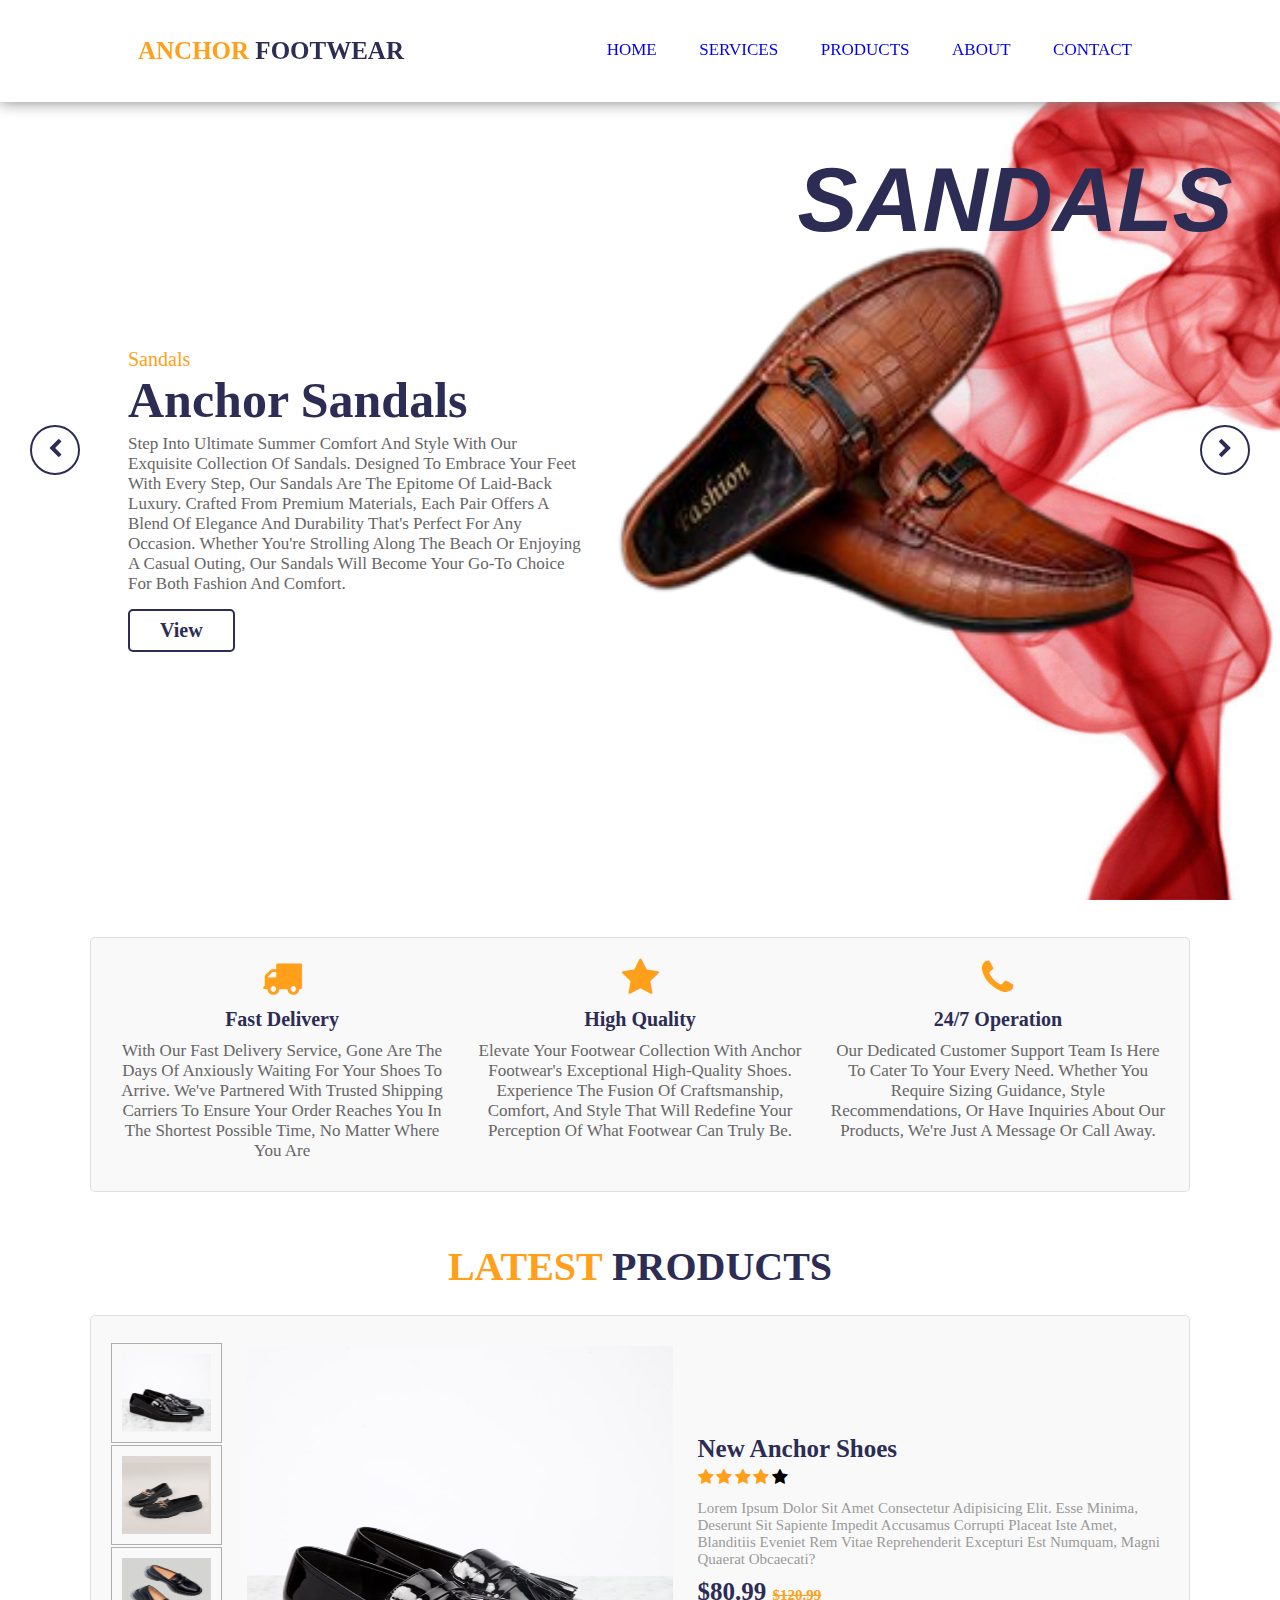
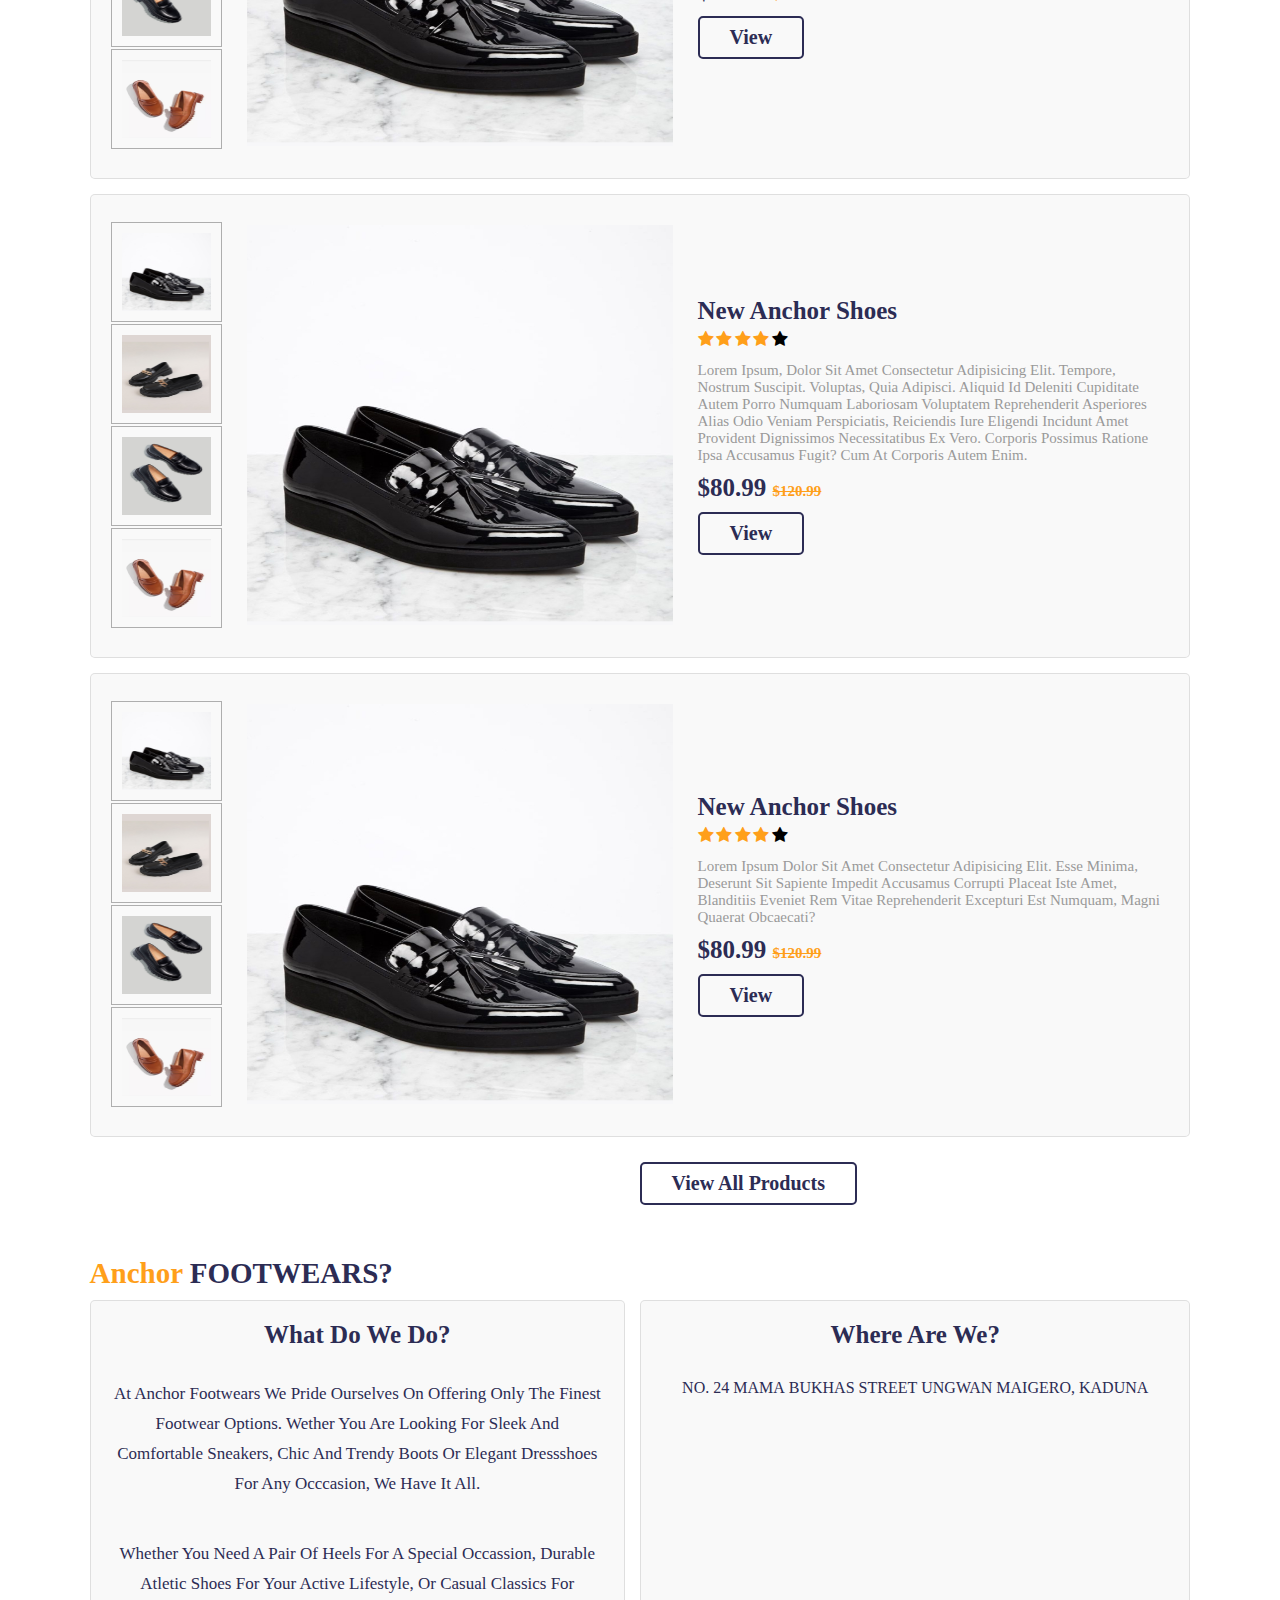
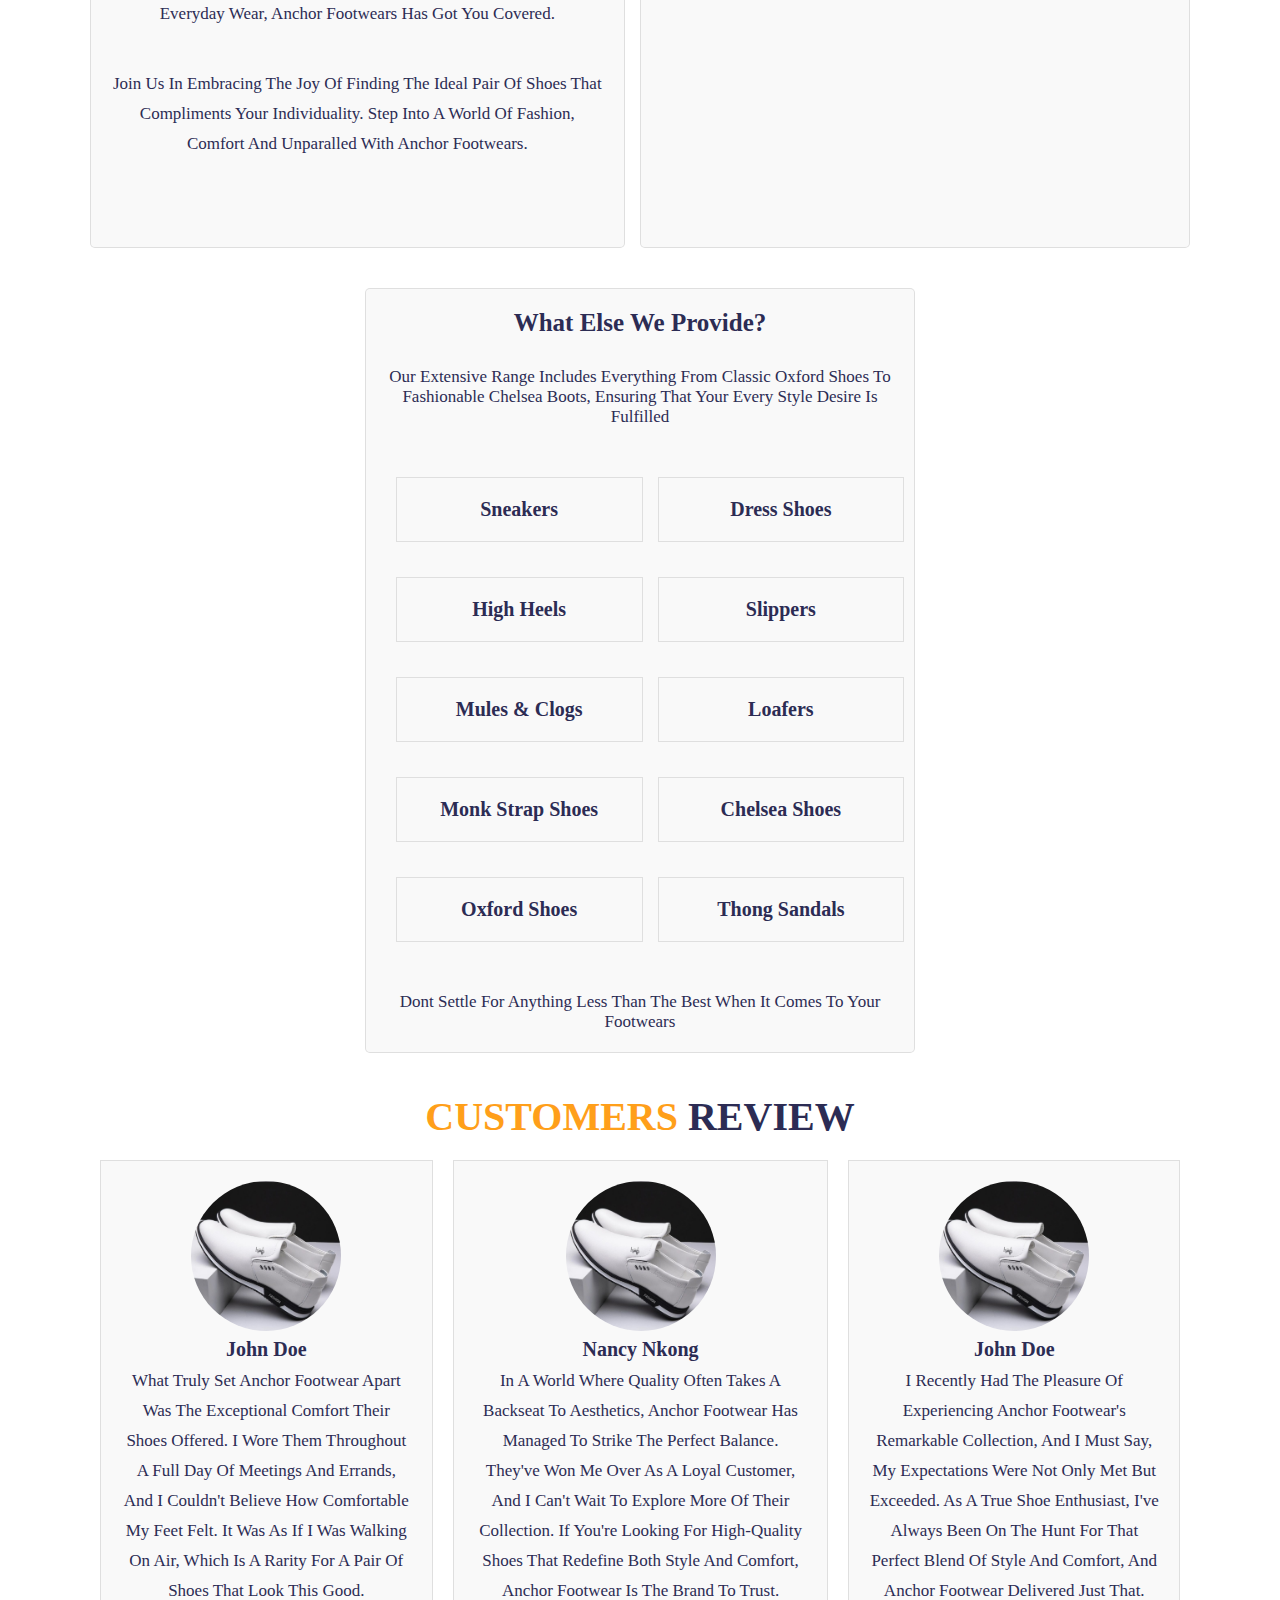
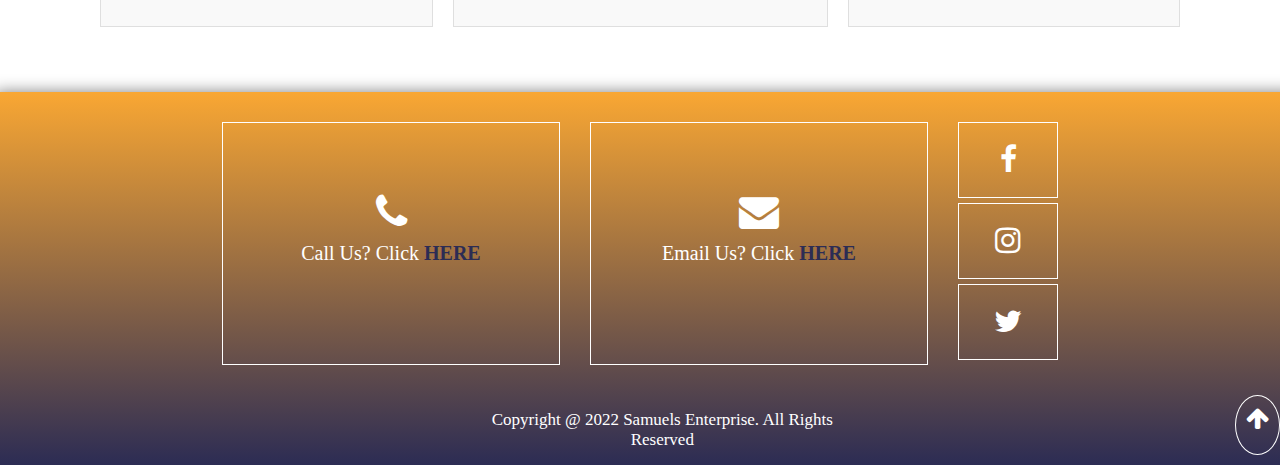
<file: index.html>
<!DOCTYPE html>
<html lang="en">
<head>
    <meta charset="UTF-8">
    <meta http-equiv="X-UA-Compatible" content="IE=edge">
    <meta name="viewport" content="width=device-width, initial-scale=1.0">
    <title>SAMUEL'S ENTERPRISE</title>
    <link rel="stylesheet" href="main.css">
    <link rel="stylesheet" href="css/css/font-awesome.min.css">

</head>
<body>
    <header>
        <div id="menu-bar" class="fa fa-bars"></div>

        <a href="#" class="logo"><span>ANCHOR </span>FOOTWEAR</a>
        <nav class="navbar" id="navbar">
            <a href="#home">HOME</a>
            <a href="#services">SERVICES</a>
            <a href="#products">PRODUCTS</a>
            <a href="#about">ABOUT</a>
            <a href="#contact">CONTACT</a>
        </nav>

        <!-- <div class="icons">
            <a href="#" class="fa fa-heart"></a>
            <a href="#" class="fa fa-shopping-cart"></a>
            <a href="#" class="fa fa-user"></a>

        </div> -->
    </header>
    <section class="home" id="home">
        <div class="slide-cont active">
            <div class="slide">
                <div class="content">
                    <span>sandals</span>
                    <h3>anchor sandals</h3>
                    <p>Step into ultimate summer comfort and style with our exquisite collection of sandals. Designed to embrace your feet with every step, our sandals are the epitome of laid-back luxury. Crafted from premium materials, each pair offers a blend of elegance and durability that's perfect for any occasion. Whether you're strolling along the beach or enjoying a casual outing, our sandals will become your go-to choice for both fashion and comfort.</p>
                    <a href="#" class="btn">view</a>
                </div>
                <div class="image">
                    <img src="images/red_shoe.png" class="shoe" id="shoe1">
                    <h1 class="text">SANDALS</h1>
                </div>
            </div>
        </div>
        
        <div class="slide-cont">
            <div class="slide">
                <div class="content" id="content">
                    <span>sneakers</span>
                    <h3>anchor sneakers</h3>
                    <p>Lorem ipsum dolor sit amet consectetur adipisicing elit. Commodi dolores nisi provident blanditiis cupiditate ad eaque. Temporibus, totam tenetur id fugiat rerum animi a, dolores at cumque hic omnis porro?</p>
                    <a href="#" class="btn">view</a>
                </div>
                <div class="image">
                    <img src="images/white_shoe1.png" class="shoe" id="shoe2">
                    <h1 class="text" id="text2">SNEAKERS</h1>
                </div>
            </div>
        </div>

        <div class="slide-cont" id="slide-cont">
            <div class="slide">
                <div class="content">
                    <span>boots</span>
                    <h3>anchor boots</h3>
                    <p>Lorem ipsum dolor sit amet consectetur adipisicing elit. Commodi dolores nisi provident blanditiis cupiditate ad eaque. Temporibus, totam tenetur id fugiat rerum animi a, dolores at cumque hic omnis porro?</p>
                    <a href="#" class="btn">view</a>
                </div>
                <div class="image"  id="image">
                    <img src="images/black_shoe.png" class="shoe" id="shoe3">
                    <h1 class="text" id="text3">BOOTS</h1>
                </div>
            </div>
        </div>
        <div id="prev" class="fa fa-chevron-left" onclick="prev()"></div>
        <div id="next" class="fa fa-chevron-right" onclick="next()"></div>
    </section>



    <section id="services" class="service">
        <br><br>
        <div class="box-container">
            <div class="box">
                <i class="fa fa-truck"></i>
                <h3>fast delivery</h3>
                <p>With our Fast Delivery Service, gone are the days of anxiously waiting for your shoes to arrive. We've partnered with trusted shipping carriers to ensure your order reaches you in the shortest possible time, no matter where you are</p>
            </div>
            <div class="box">
                <i class="fa fa-star"></i>
                <h3>high quality</h3>
                <p>Elevate your footwear collection with Anchor Footwear's exceptional high-quality shoes. Experience the fusion of craftsmanship, comfort, and style that will redefine your perception of what footwear can truly be.</p>
            </div>
            <div class="box">
                <i class="fa fa-phone"></i>
                <h3>24/7 operation</h3>
                <p>Our dedicated customer support team is here to cater to your every need. Whether you require sizing guidance, style recommendations, or have inquiries about our products, we're just a message or call away.</p>
            </div>
        </div>
    </section>




<section class="featured" id="products"><br>
    <h1 class="heading"><span>latest</span> products</h1>
    <div class="row">
        <div class="image-container">
            <div class="small-image">   
                <img src="images/p18.jpg" class="featured-image-1">
                <img src="images/p19.jpg" class="featured-image-1">
                <img src="images/p20.jpg" class="featured-image-1">
                <img src="images/p21.jpg" class="featured-image-1">
            </div>
            <div class="big-image">
                <img src="images/p18.jpg" class="big-image-1">
            </div>
        </div>
        <div class="content">
            <h3>new anchor shoes</h3>
            <div class="stars"><span>
                <i class="fa fa-star"></i>
                <i class="fa fa-star"></i>
                <i class="fa fa-star"></i>
                <i class="fa fa-star"></i></span>
                <i class="fa fa-star"></i>
            </div>
            <p>Lorem ipsum dolor sit amet consectetur adipisicing elit. Esse minima, deserunt sit sapiente impedit accusamus corrupti placeat iste amet, blanditiis eveniet rem vitae reprehenderit excepturi est numquam, magni quaerat obcaecati?</p>
            <div class="price">
                $80.99 <span>$120.99</span>
            </div>
            <a href="products.html#p18" class="btn">view</a>
        </div>
    </div>

    <div class="row">
        <div class="image-container">
            <div class="small-image">   
                <img src="images/p18.jpg" class="featured-image-2">
                <img src="images/p19.jpg" class="featured-image-2">
                <img src="images/p20.jpg" class="featured-image-2">
                <img src="images/p21.jpg" class="featured-image-2">
            </div>
            <div class="big-image">
                <img src="images/p18.jpg" class="big-image-2">
            </div>
        </div>
        <div class="content">
            <h3>new anchor shoes</h3>
            <div class="stars"><span>
                <i class="fa fa-star"></i>
                <i class="fa fa-star"></i>
                <i class="fa fa-star"></i>
                <i class="fa fa-star"></i></span>
                <i class="fa fa-star"></i>
            </div>
            <p>Lorem ipsum, dolor sit amet consectetur adipisicing elit. Tempore, nostrum suscipit. Voluptas, quia adipisci. Aliquid id deleniti cupiditate autem porro numquam laboriosam voluptatem reprehenderit asperiores alias odio veniam perspiciatis, reiciendis iure eligendi incidunt amet provident dignissimos necessitatibus ex vero. Corporis possimus ratione ipsa accusamus fugit? Cum at corporis autem enim.</p>
            <div class="price">
                $80.99 <span>$120.99</span>
            </div>
            <a href="products.html" class="btn">view</a>
        </div>
    </div>
    <div class="row">
        <div class="image-container">
            <div class="small-image">   
                <img src="images/p18.jpg" class="featured-image-3">
                <img src="images/p19.jpg" class="featured-image-3">
                <img src="images/p20.jpg" class="featured-image-3">
                <img src="images/p21.jpg" class="featured-image-3">
            </div>
            <div class="big-image">
                <img src="images/p18.jpg" class="big-image-3">
            </div>
        </div>
        <div class="content">
            <h3>new anchor shoes</h3>
            <div class="stars"><span>
                <i class="fa fa-star"></i>
                <i class="fa fa-star"></i>
                <i class="fa fa-star"></i>
                <i class="fa fa-star"></i></span>
                <i class="fa fa-star"></i>
            </div>
            <p>Lorem ipsum dolor sit amet consectetur adipisicing elit. Esse minima, deserunt sit sapiente impedit accusamus corrupti placeat iste amet, blanditiis eveniet rem vitae reprehenderit excepturi est numquam, magni quaerat obcaecati?</p>
            <div class="price">
                $80.99 <span>$120.99</span>
            </div>
            <a href="#" class="btn">view</a>
        </div>
    </div>
    <a href="products.html" class="btnn">view all products</a>

</section>
<section class="about" id="about">
    <br><br>
   <h2><span>anchor</span> footwears?</h2>
    <div class="box-container">
        <div class="about-left">
            <h3>what do we do?</h3>
            <p>at anchor footwears we pride ourselves on offering only the finest footwear options. wether you are looking for sleek and comfortable sneakers, chic and trendy boots or elegant dressshoes for any occcasion, we have it all.</p><p>whether you need a pair of heels for a special occassion, durable atletic shoes for your active lifestyle, or casual classics for everyday wear, anchor footwears has got you covered.</p><p>join us in embracing the joy of finding the ideal pair of shoes that compliments your individuality. step into a world of fashion, comfort and unparalled with anchor footwears.</p>
            
        </div>
        <div class="about-right">
            <h3>where are we?</h3>
            <i class="fa fa-locator">NO. 24 MAMA BUKHAS STREET ungwan maigero, Kaduna</i>
            <iframe src="https://www.google.com/maps/embed?pb=!1m16!1m12!1m3!1d2007.615691508733!2d7.459158001451546!3d10.47861721618864!2m3!1f0!2f0!3f0!3m2!1i1024!2i768!4f13.1!2m1!1sungwan%20maigero!5e1!3m2!1sen!2sng!4v1691175388749!5m2!1sen!2sng" width="590" height="430" style="border:0;" allowfullscreen="" loading="lazy" referrerpolicy="no-referrer-when-downgrade"></iframe>
        </div>
    </div>
    <div class="about-down">
        <h3>what else we provide?</h3>
        <p>our extensive range includes everything from classic oxford shoes to fashionable chelsea boots, ensuring that your every style desire is fulfilled </p>
        <div class="why">
            <h4>sneakers</h3>
            <h4>dress shoes</h4>
            <h4>high heels</h4>
            <h4>slippers</h4>
            <h4>mules & clogs</h4>
            <h4>loafers</h4>
            <h4>monk strap shoes</h4>
            <h4>chelsea shoes</h4>
            <h4>oxford shoes</h4>
            <h4>thong sandals</h4>
        </div>
        <p>dont settle for anything less than the best when it comes to your footwears</p>

    </div>
</section>


<section class="review">
    <h1 class="heading"><span>customers</span> review</h1>
    <div class="box-container">
        <div class="box">
            <img src="images/p28.jpg" alt="">
            <h3>john doe</h3>
            <p>What truly set Anchor Footwear apart was the exceptional comfort their shoes offered. I wore them throughout a full day of meetings and errands, and I couldn't believe how comfortable my feet felt. It was as if I was walking on air, which is a rarity for a pair of shoes that look this good.</p>
        </div>
        <div class="box">
            <img src="images/p28.jpg" alt="">
            <h3>nancy nkong</h3>
            <p>In a world where quality often takes a backseat to aesthetics, Anchor Footwear has managed to strike the perfect balance. They've won me over as a loyal customer, and I can't wait to explore more of their collection. If you're looking for high-quality shoes that redefine both style and comfort, Anchor Footwear is the brand to trust.</p>
        </div>
        <div class="box">
            <img src="images/p28.jpg" alt="">
            <h3>john doe</h3>
            <p>I recently had the pleasure of experiencing Anchor Footwear's remarkable collection, and I must say, my expectations were not only met but exceeded. As a true shoe enthusiast, I've always been on the hunt for that perfect blend of style and comfort, and Anchor Footwear delivered just that.</p>
        </div>
    </div>
</section>


    <footer class="footer" id="contact">
        <div class="box-container">
            <div class="box">
                <i class="fa fa-phone"></i>
                <a href="tel">call us? click <span>HERE</span></a>
                <h2></h2>
            </div>
            <!-- <h3>or</h3> -->
            <div class="box">
                <i class="fa fa-envelope"></i>
                <a href="mailto:yusufhalimu@gmail.com">email us? click <span>HERE</span></a>
                <h2></h2>
            </div>
            <div class="social-links">
                <a href="facebook.com"><i class="fa fa-facebook"></i></a>
                <a href="instagram.com"><i class="fa fa-instagram"></i></a>
                <a href="twitter.com"><i class="fa fa-twitter"></i></a>
            </div>
        </div>
        <div class="bottom">
            <p class="copy">Copyright @ 2022 samuels enterprise. All rights reserved</p>
            <a href="#" class="fa fa-arrow-up"></a>
        </div>

    </footer>
    <script src="js/script.js">
    </script>
</body>
</html>
</file>
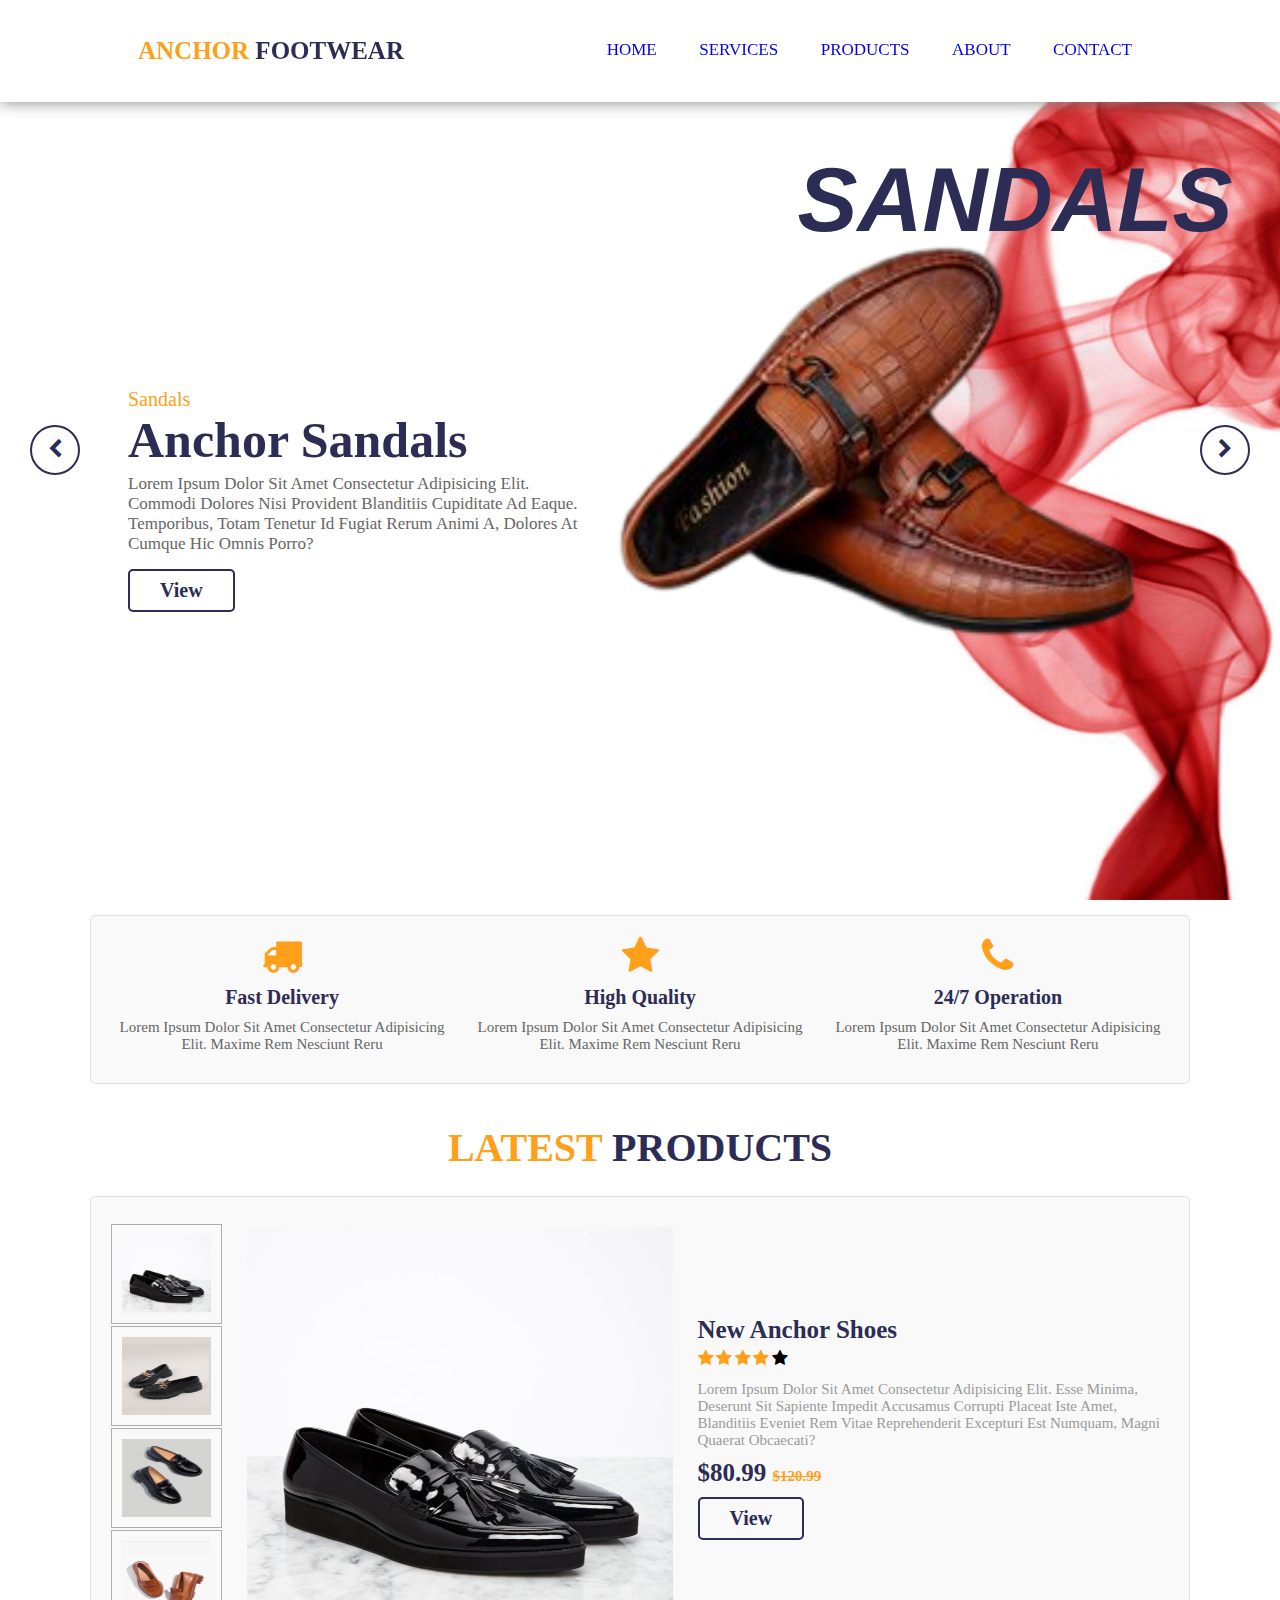
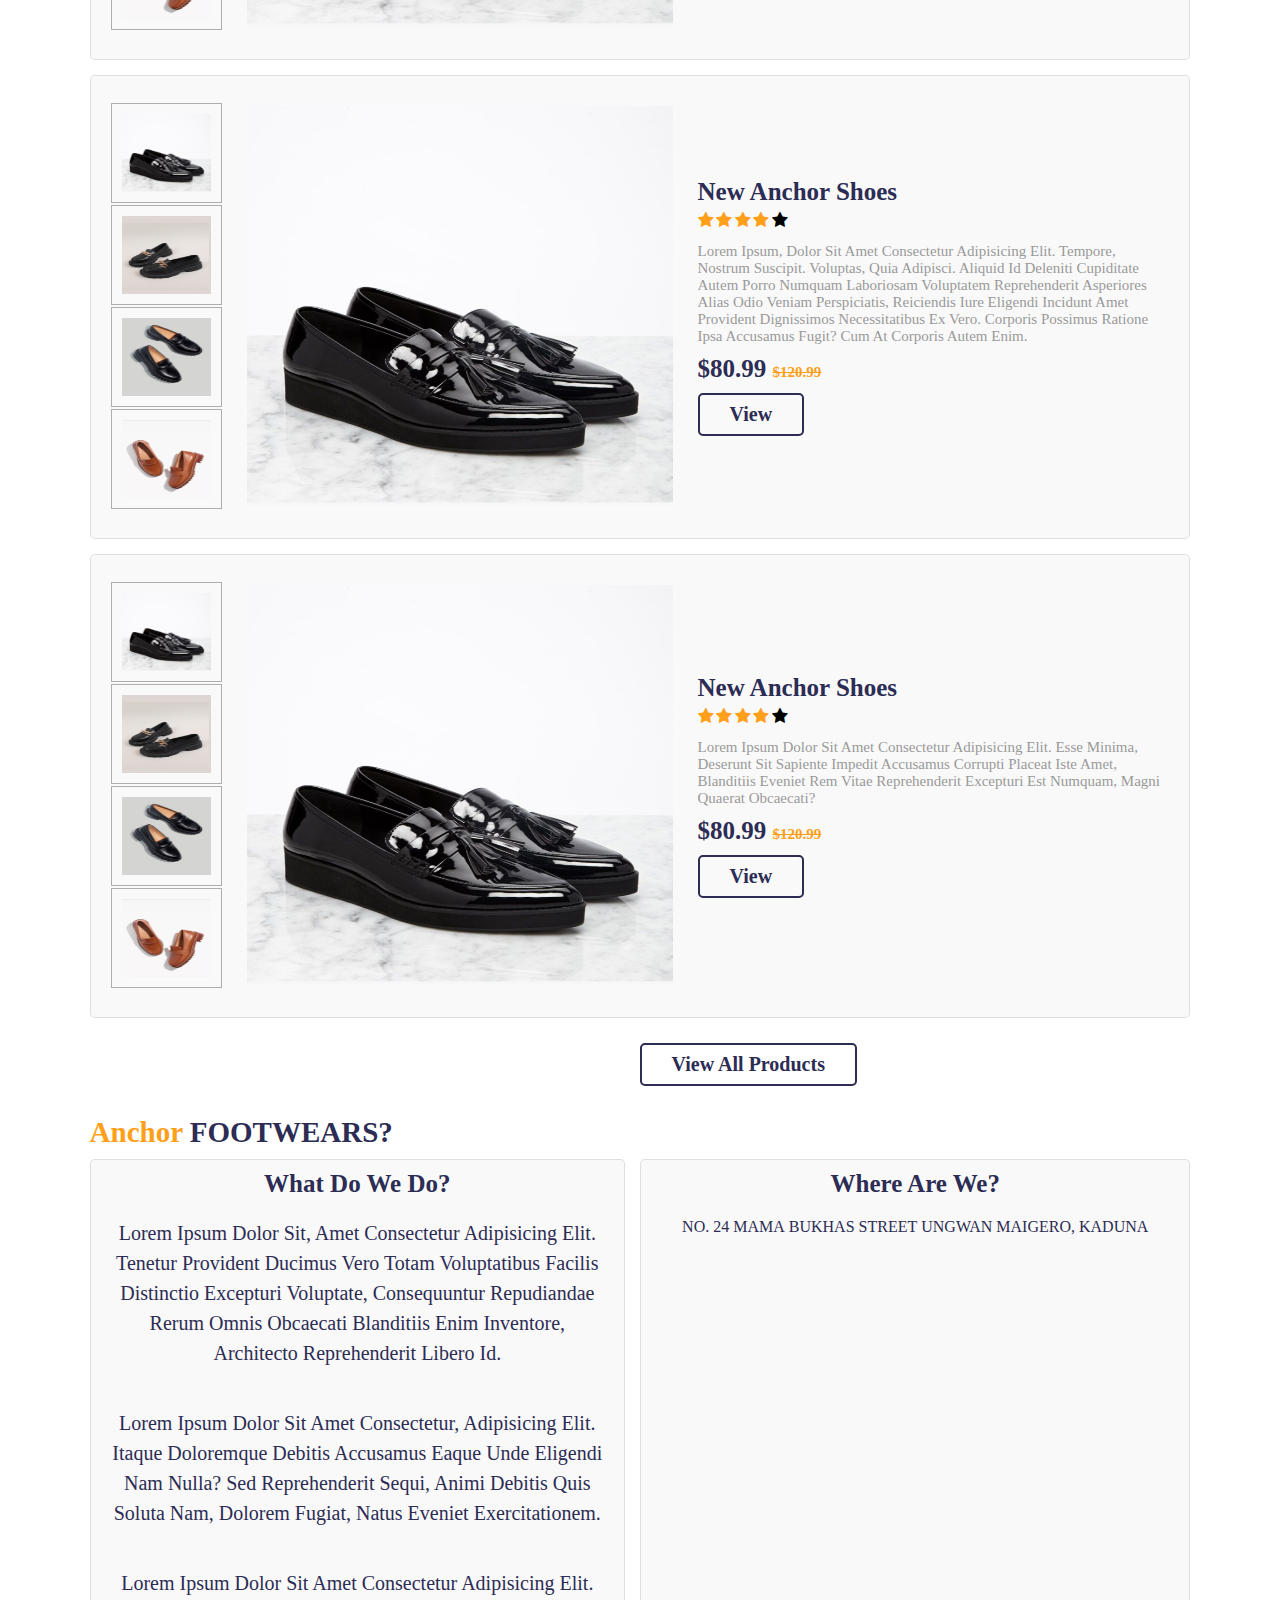
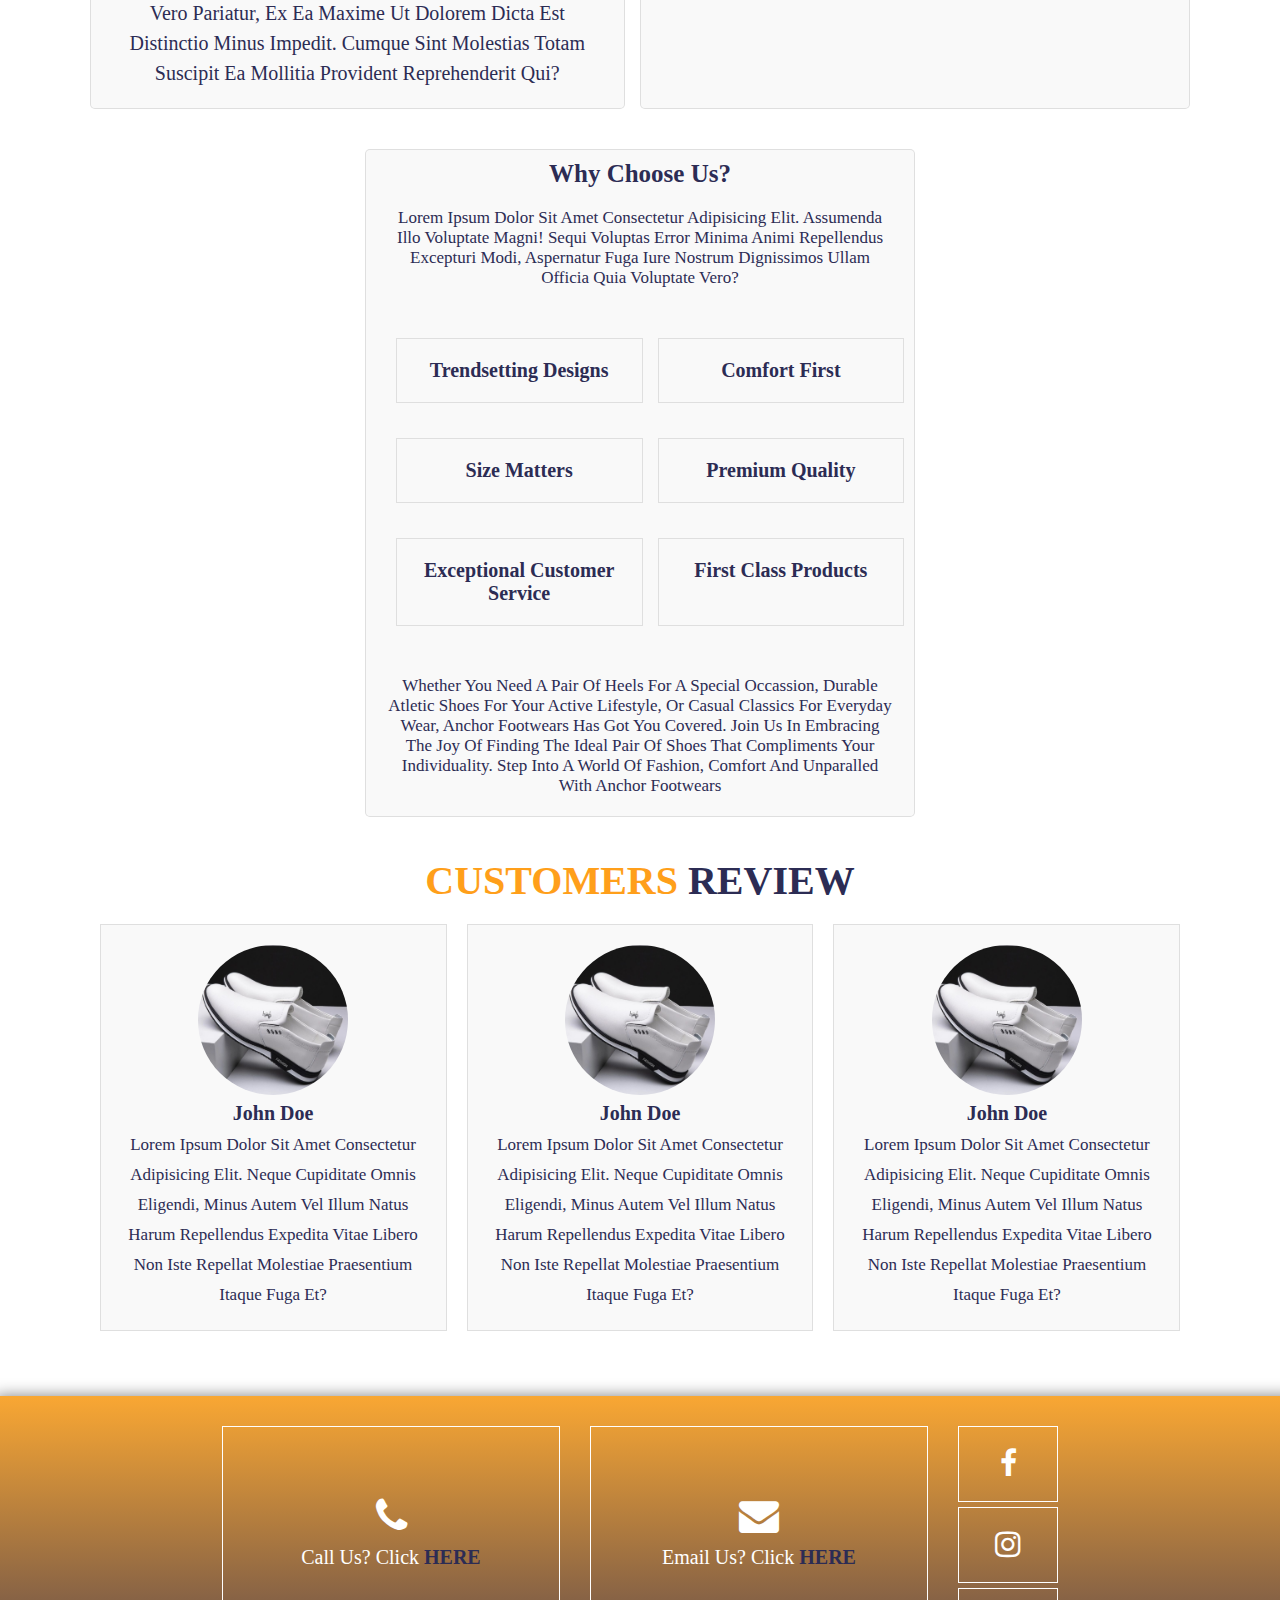
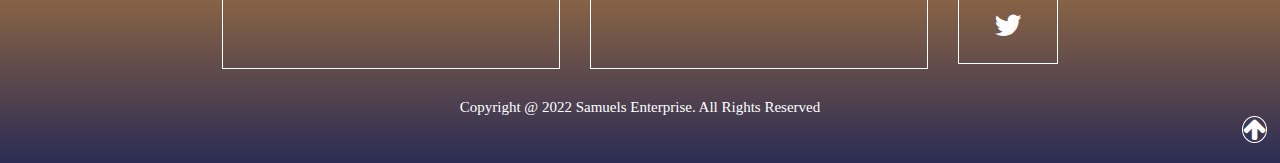
<file: shoe_website/index.html>
<!DOCTYPE html>
<html lang="en">
<head>
    <meta charset="UTF-8">
    <meta http-equiv="X-UA-Compatible" content="IE=edge">
    <meta name="viewport" content="width=device-width, initial-scale=1.0">
    <title>SAMUEL'S ENTERPRISE</title>
    <link rel="stylesheet" href="main.css">
    <link rel="stylesheet" href="css/css/font-awesome.min.css">

</head>
<body>
    <header>
        <div id="menu-bar" class="fa fa-bars"></div>

        <a href="#" class="logo"><span>ANCHOR </span>FOOTWEAR</a>
        <nav class="navbar" id="navbar">
            <a href="#home">HOME</a>
            <a href="#services">SERVICES</a>
            <a href="#products">PRODUCTS</a>
            <a href="#about">ABOUT</a>
            <a href="#contact">CONTACT</a>
        </nav>

        <!-- <div class="icons">
            <a href="#" class="fa fa-heart"></a>
            <a href="#" class="fa fa-shopping-cart"></a>
            <a href="#" class="fa fa-user"></a>

        </div> -->
    </header>
    <section class="home" id="home">
        <div class="slide-cont active">
            <div class="slide">
                <div class="content">
                    <span>sandals</span>
                    <h3>anchor sandals</h3>
                    <p>Lorem ipsum dolor sit amet consectetur adipisicing elit. Commodi dolores nisi provident blanditiis cupiditate ad eaque. Temporibus, totam tenetur id fugiat rerum animi a, dolores at cumque hic omnis porro?</p>
                    <a href="#" class="btn">view</a>
                </div>
                <div class="image">
                    <img src="images/red_shoe.png" class="shoe" id="shoe1">
                    <h1 class="text">SANDALS</h1>
                </div>
            </div>
        </div>
        
        <div class="slide-cont">
            <div class="slide">
                <div class="content" id="content">
                    <span>sneakers</span>
                    <h3>anchor sneakers</h3>
                    <p>Lorem ipsum dolor sit amet consectetur adipisicing elit. Commodi dolores nisi provident blanditiis cupiditate ad eaque. Temporibus, totam tenetur id fugiat rerum animi a, dolores at cumque hic omnis porro?</p>
                    <a href="#" class="btn">view</a>
                </div>
                <div class="image">
                    <img src="images/white_shoe1.png" class="shoe" id="shoe2">
                    <h1 class="text" id="text2">SNEAKERS</h1>
                </div>
            </div>
        </div>

        <div class="slide-cont" id="slide-cont">
            <div class="slide">
                <div class="content">
                    <span>boots</span>
                    <h3>anchor boots</h3>
                    <p>Lorem ipsum dolor sit amet consectetur adipisicing elit. Commodi dolores nisi provident blanditiis cupiditate ad eaque. Temporibus, totam tenetur id fugiat rerum animi a, dolores at cumque hic omnis porro?</p>
                    <a href="#" class="btn">view</a>
                </div>
                <div class="image"  id="image">
                    <img src="images/black_shoe.png" class="shoe" id="shoe3">
                    <h1 class="text" id="text3">BOOTS</h1>
                </div>
            </div>
        </div>
        <div id="prev" class="fa fa-chevron-left" onclick="prev()"></div>
        <div id="next" class="fa fa-chevron-right" onclick="next()"></div>
    </section>



    <section id="services" class="service">
        <div class="box-container">
            <div class="box">
                <i class="fa fa-truck"></i>
                <h3>fast delivery</h3>
                <p>Lorem ipsum dolor sit amet consectetur adipisicing elit. Maxime rem nesciunt reru</p>
            </div>
            <div class="box">
                <i class="fa fa-star"></i>
                <h3>high quality</h3>
                <p>Lorem ipsum dolor sit amet consectetur adipisicing elit. Maxime rem nesciunt reru</p>
            </div>
            <div class="box">
                <i class="fa fa-phone"></i>
                <h3>24/7 operation</h3>
                <p>Lorem ipsum dolor sit amet consectetur adipisicing elit. Maxime rem nesciunt reru</p>
            </div>
        </div>
    </section>




<section class="featured" id="products">
    <h1 class="heading"><span>latest</span> products</h1>
    <div class="row">
        <div class="image-container">
            <div class="small-image">   
                <img src="images/p18.jpg" class="featured-image-1">
                <img src="images/p19.jpg" class="featured-image-1">
                <img src="images/p20.jpg" class="featured-image-1">
                <img src="images/p21.jpg" class="featured-image-1">
            </div>
            <div class="big-image">
                <img src="images/p18.jpg" class="big-image-1">
            </div>
        </div>
        <div class="content">
            <h3>new anchor shoes</h3>
            <div class="stars"><span>
                <i class="fa fa-star"></i>
                <i class="fa fa-star"></i>
                <i class="fa fa-star"></i>
                <i class="fa fa-star"></i></span>
                <i class="fa fa-star"></i>
            </div>
            <p>Lorem ipsum dolor sit amet consectetur adipisicing elit. Esse minima, deserunt sit sapiente impedit accusamus corrupti placeat iste amet, blanditiis eveniet rem vitae reprehenderit excepturi est numquam, magni quaerat obcaecati?</p>
            <div class="price">
                $80.99 <span>$120.99</span>
            </div>
            <a href="products.html#p18" class="btn">view</a>
        </div>
    </div>

    <div class="row">
        <div class="image-container">
            <div class="small-image">   
                <img src="images/p18.jpg" class="featured-image-2">
                <img src="images/p19.jpg" class="featured-image-2">
                <img src="images/p20.jpg" class="featured-image-2">
                <img src="images/p21.jpg" class="featured-image-2">
            </div>
            <div class="big-image">
                <img src="images/p18.jpg" class="big-image-2">
            </div>
        </div>
        <div class="content">
            <h3>new anchor shoes</h3>
            <div class="stars"><span>
                <i class="fa fa-star"></i>
                <i class="fa fa-star"></i>
                <i class="fa fa-star"></i>
                <i class="fa fa-star"></i></span>
                <i class="fa fa-star"></i>
            </div>
            <p>Lorem ipsum, dolor sit amet consectetur adipisicing elit. Tempore, nostrum suscipit. Voluptas, quia adipisci. Aliquid id deleniti cupiditate autem porro numquam laboriosam voluptatem reprehenderit asperiores alias odio veniam perspiciatis, reiciendis iure eligendi incidunt amet provident dignissimos necessitatibus ex vero. Corporis possimus ratione ipsa accusamus fugit? Cum at corporis autem enim.</p>
            <div class="price">
                $80.99 <span>$120.99</span>
            </div>
            <a href="#" class="btn">view</a>
        </div>
    </div>
    <div class="row">
        <div class="image-container">
            <div class="small-image">   
                <img src="images/p18.jpg" class="featured-image-3">
                <img src="images/p19.jpg" class="featured-image-3">
                <img src="images/p20.jpg" class="featured-image-3">
                <img src="images/p21.jpg" class="featured-image-3">
            </div>
            <div class="big-image">
                <img src="images/p18.jpg" class="big-image-3">
            </div>
        </div>
        <div class="content">
            <h3>new anchor shoes</h3>
            <div class="stars"><span>
                <i class="fa fa-star"></i>
                <i class="fa fa-star"></i>
                <i class="fa fa-star"></i>
                <i class="fa fa-star"></i></span>
                <i class="fa fa-star"></i>
            </div>
            <p>Lorem ipsum dolor sit amet consectetur adipisicing elit. Esse minima, deserunt sit sapiente impedit accusamus corrupti placeat iste amet, blanditiis eveniet rem vitae reprehenderit excepturi est numquam, magni quaerat obcaecati?</p>
            <div class="price">
                $80.99 <span>$120.99</span>
            </div>
            <a href="#" class="btn">view</a>
        </div>
    </div>
    <a href="products.html" class="btnn">view all products</a>

</section>
<section class="about" id="about">
   <h2><span>anchor</span> footwears?</h2>
    <div class="box-container">
        <div class="about-left">
            <h3>what do we do?</h3>
            <p>Lorem ipsum dolor sit, amet consectetur adipisicing elit. Tenetur provident ducimus vero totam voluptatibus facilis distinctio excepturi voluptate, consequuntur repudiandae rerum omnis obcaecati blanditiis enim inventore, architecto reprehenderit libero id.</p><p>Lorem ipsum dolor sit amet consectetur, adipisicing elit. Itaque doloremque debitis accusamus eaque unde eligendi nam nulla? Sed reprehenderit sequi, animi debitis quis soluta nam, dolorem fugiat, natus eveniet exercitationem.</p><p>Lorem ipsum dolor sit amet consectetur adipisicing elit. Vero pariatur, ex ea maxime ut dolorem dicta est distinctio minus impedit. Cumque sint molestias totam suscipit ea mollitia provident reprehenderit qui?</p>
            
        </div>
        <div class="about-right">
            <h3>where are we?</h3>
            <i class="fa fa-locator">NO. 24 MAMA BUKHAS STREET ungwan maigero, Kaduna</i>
            <iframe src="https://www.google.com/maps/embed?pb=!1m16!1m12!1m3!1d2007.615691508733!2d7.459158001451546!3d10.47861721618864!2m3!1f0!2f0!3f0!3m2!1i1024!2i768!4f13.1!2m1!1sungwan%20maigero!5e1!3m2!1sen!2sng!4v1691175388749!5m2!1sen!2sng" width="600" height="450" style="border:0;" allowfullscreen="" loading="lazy" referrerpolicy="no-referrer-when-downgrade"></iframe>
        </div>
    </div>
    <div class="about-down">
        <h3>why choose us?</h3>
        <p>Lorem ipsum dolor sit amet consectetur adipisicing elit. Assumenda illo voluptate magni! Sequi voluptas error minima animi repellendus excepturi modi, aspernatur fuga iure nostrum dignissimos ullam officia quia voluptate vero?</p>
        <div class="why">
            <h4>trendsetting designs</h3>
            <h4>comfort first</h4>
            <h4>size matters</h4>
            <h4>premium quality</h4>
            <h4>exceptional customer service</h4>
            <h4>first class products</h4>
        </div>
        <p>whether you need a pair of heels for a special occassion, durable atletic shoes for your active lifestyle, or casual classics for everyday wear, anchor footwears has got you covered. join us in embracing the joy of finding the ideal pair of shoes that compliments your individuality. step into a world of fashion, comfort and unparalled with anchor footwears</p>
    </div>
</section>


<section class="review">
    <h1 class="heading"><span>customers</span> review</h1>
    <div class="box-container">
        <div class="box">
            <img src="images/p28.jpg" alt="">
            <h3>john doe</h3>
            <p>Lorem ipsum dolor sit amet consectetur adipisicing elit. Neque cupiditate omnis eligendi, minus autem vel illum natus harum repellendus expedita vitae libero non iste repellat molestiae praesentium itaque fuga et?</p>
        </div>
        <div class="box">
            <img src="images/p28.jpg" alt="">
            <h3>john doe</h3>
            <p>Lorem ipsum dolor sit amet consectetur adipisicing elit. Neque cupiditate omnis eligendi, minus autem vel illum natus harum repellendus expedita vitae libero non iste repellat molestiae praesentium itaque fuga et?</p>
        </div>
        <div class="box">
            <img src="images/p28.jpg" alt="">
            <h3>john doe</h3>
            <p>Lorem ipsum dolor sit amet consectetur adipisicing elit. Neque cupiditate omnis eligendi, minus autem vel illum natus harum repellendus expedita vitae libero non iste repellat molestiae praesentium itaque fuga et?</p>
        </div>
    </div>
</section>


    <footer class="footer" id="contact">
        <div class="box-container">
            <div class="box">
                <i class="fa fa-phone"></i>
                <a href="tel">call us? click <span>HERE</span></a>
                <h2></h2>
            </div>
            <!-- <h3>or</h3> -->
            <div class="box">
                <i class="fa fa-envelope"></i>
                <a href="mailto:yusufhalimu@gmail.com">email us? click <span>HERE</span></a>
                <h2></h2>
            </div>
            <div class="social-links">
                <a href="facebook.com"><i class="fa fa-facebook"></i></a>
                <a href="instagram.com"><i class="fa fa-instagram"></i></a>
                <a href="twitter.com"><i class="fa fa-twitter"></i></a>
            </div>
        </div>
        <div class="bottom">
            <p class="copy">Copyright @ 2022 samuels enterprise. All rights reserved</p>
        </div>
        <div class="but">
            <a href="#" class="fa fa-arrow-up"></a>
        </div>

    </footer>
    <script src="js/script.js">
    </script>
</body>
</html>
</file>
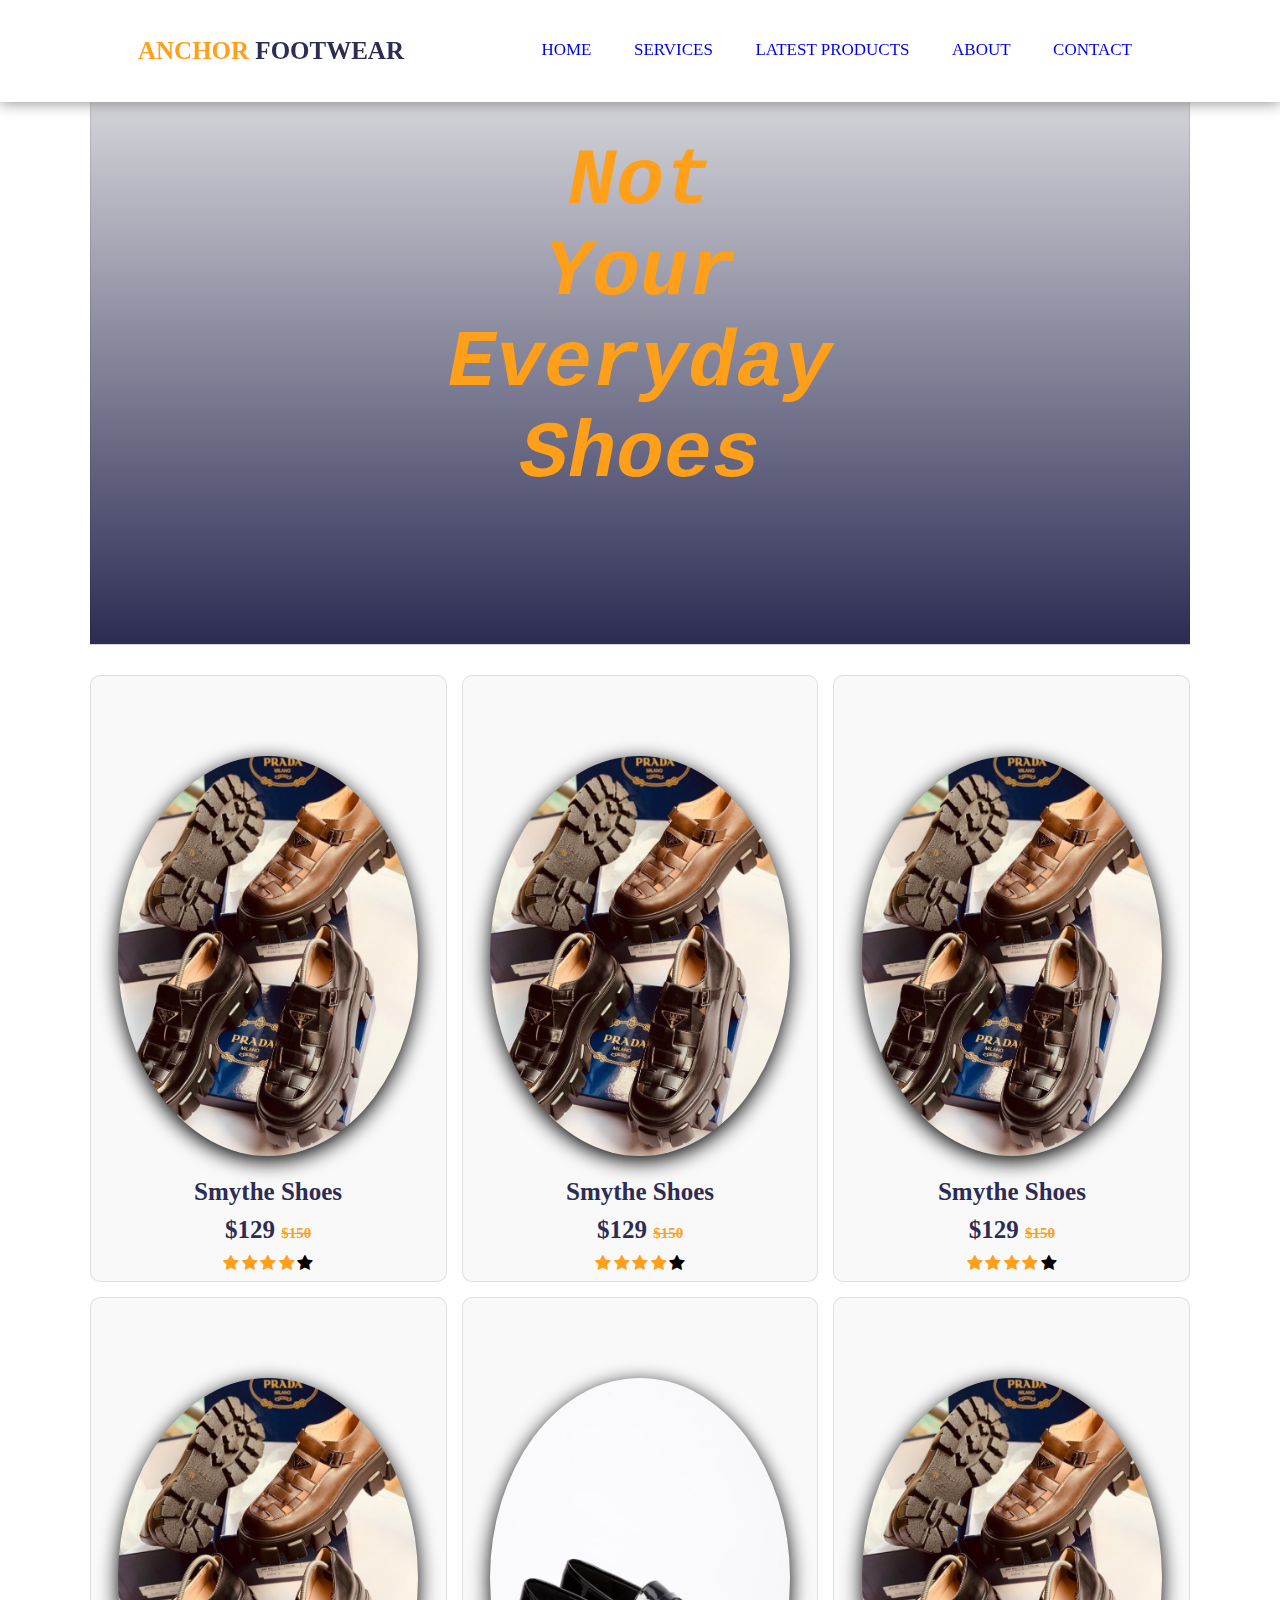
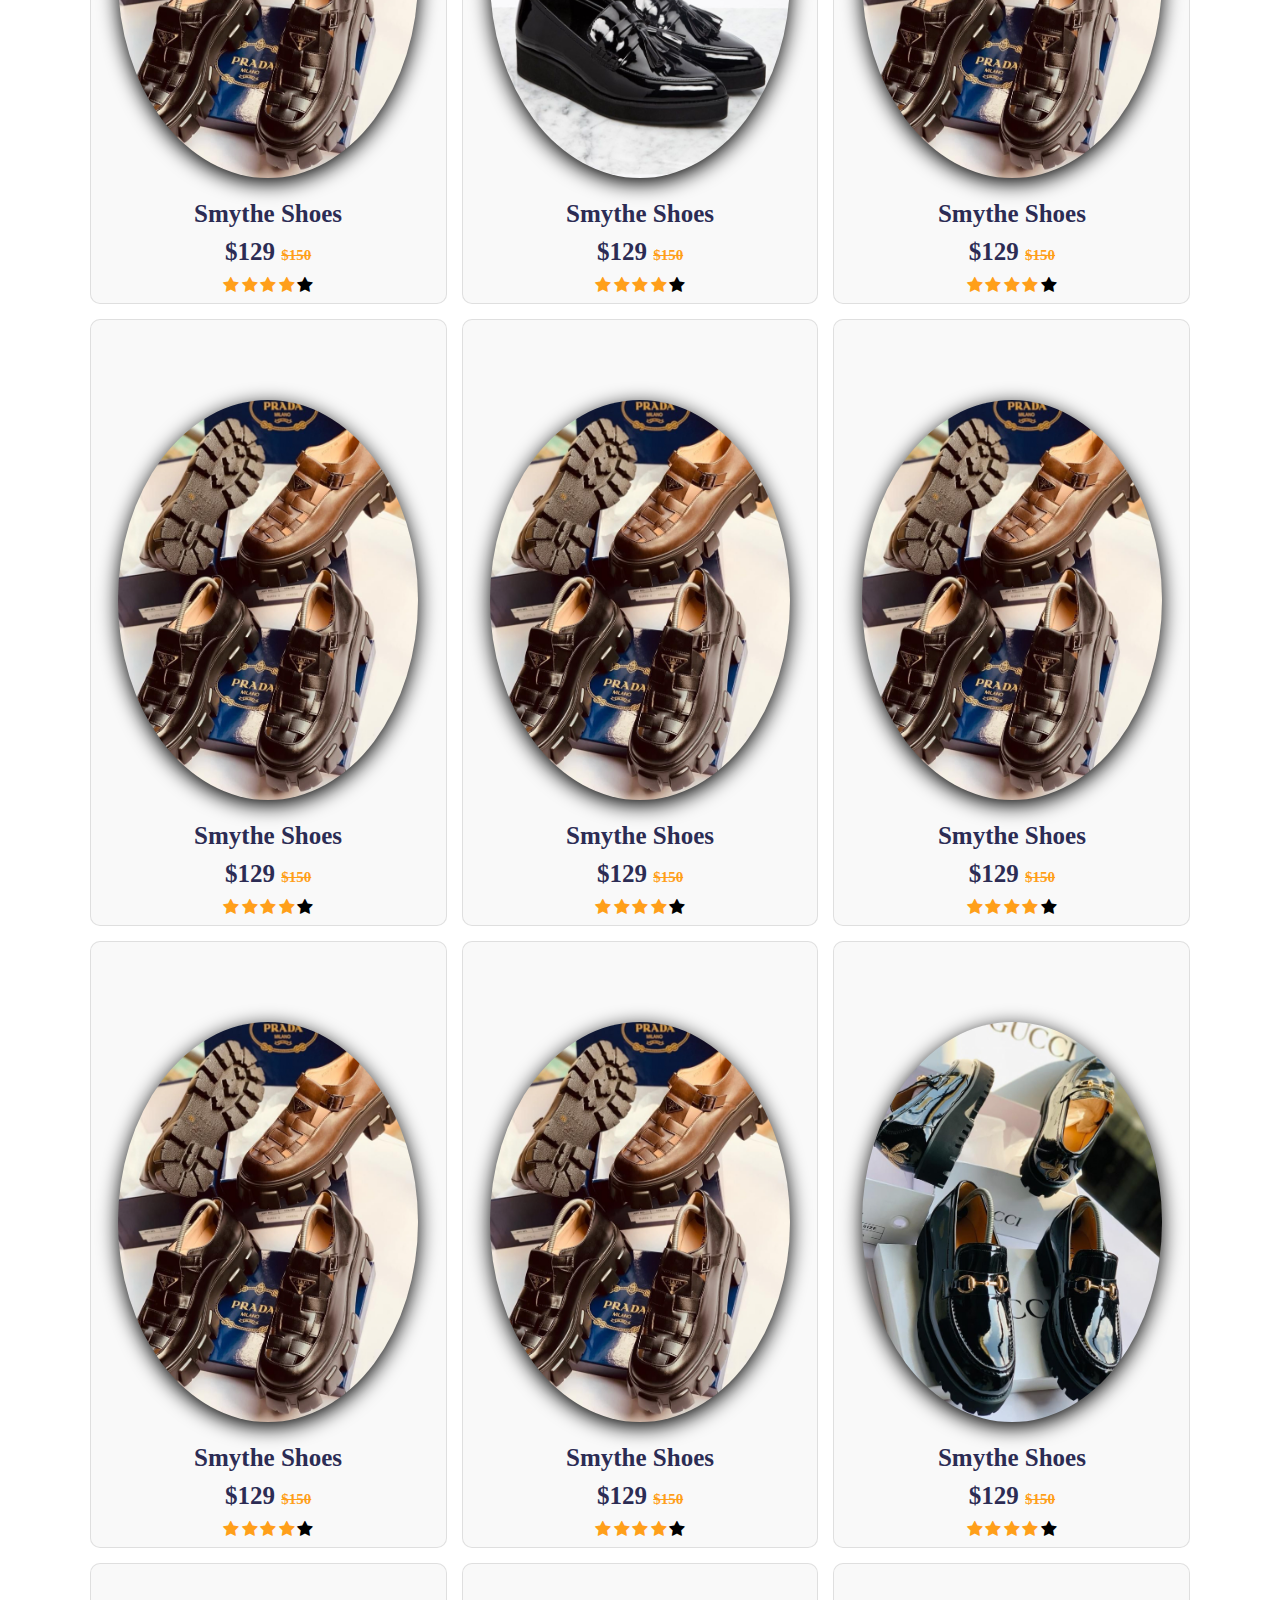
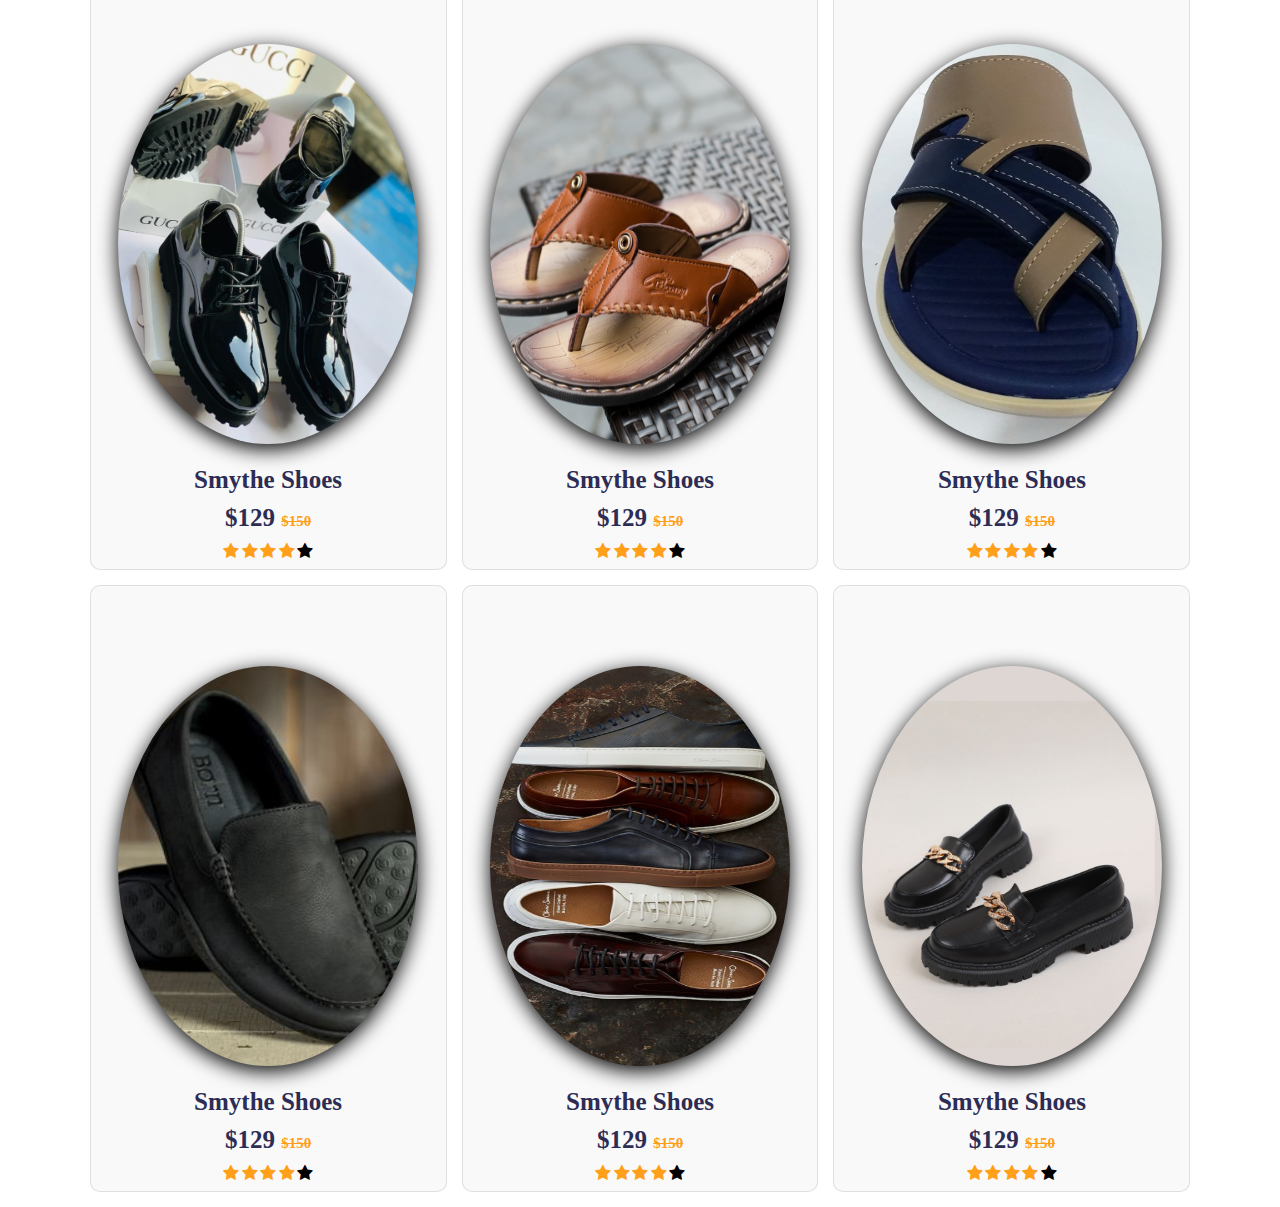
<file: products.html>
<!DOCTYPE html>
<html lang="en">
<head>
    <meta charset="UTF-8">
    <meta http-equiv="X-UA-Compatible" content="IE=edge">
    <meta name="viewport" content="width=device-width, initial-scale=1.0">
    <title>PRODUSTS</title>
    <link rel="stylesheet" href="main.css">
    <link rel="stylesheet" href="css/css/font-awesome.min.css">
</head>
<body>
    <header>
        <div id="menu-bar" class="fa fa-bars"></div>
        <a href="#" class="logo"><span>ANCHOR </span>FOOTWEAR</a>
        <nav class="navbar" id="navbar">
            <a href="index.html#home">HOME</a>
            <a href="index.html#services">SERVICES</a>
            <a href="index.html#products">LATEST PRODUCTS</a>
            <a href="index.html#about">ABOUT</a>
            <a href="index.html#contact">CONTACT</a>
        </nav>

        <!-- <div class="icons">
            <a href="#" class="fa fa-heart"></a>
            <a href="#" class="fa fa-shopping-cart"></a>
            <a href="#" class="fa fa-user"></a>

        </div> -->
    </header>

<!-- head for products page -->
    <section class="head" id="products">
        <div class="text">
            <h1>
                <div class="not">not</div>
                <div class="your">your</div>
                <div class="every">everyday</div>
                <div class="shoes">shoes</div></h1>
        </div>
    </section>
<!-- head for products page -->


<!-- products section starts -->
    <section id="products" class="products">
        <div class="box-container">
            <div class="box" id="box">
                <div class="icon">
                    <!-- <a href="#" class="fa fa-heart"></a>
                    <a href="#" class="fa fa-plus"></a> -->
                    <button class="fa fa-eye" id="button" onclick="button()">P#1</button>
                </div>
                <img src="images/shoe1.jpg" id="image">
                <div class="content">
                    <h3>smythe shoes</h3>
                    <div class="price">$129 <span>$150</span></div>
                    <div class="stars"><span>
                        <i class="fa fa-star"></i>
                        <i class="fa fa-star"></i>
                        <i class="fa fa-star"></i>
                        <i class="fa fa-star"></i></span>
                        <i class="fa fa-star"></i>
                    </div>
                    <!-- <a href="#" class="btn">add to cart</a> -->
                </div>
    
            </div>
            <div class="box">
                <div class="icon">
                    <!-- <a href="#" class="fa fa-heart"></a>
                    <a href="#" class="fa fa-plus"></a> -->
                    <button class="fa fa-eye">P#1</button>
                </div>
                <img src="images/shoe1.jpg">
                <div class="content">
                    <h3>smythe shoes</h3>
                    <div class="price">$129 <span>$150</span></div>
                    <div class="stars"><span>
                        <i class="fa fa-star"></i>
                        <i class="fa fa-star"></i>
                        <i class="fa fa-star"></i>
                        <i class="fa fa-star"></i></span>
                        <i class="fa fa-star"></i>
                    </div>
                    <!-- <a href="#" class="btn">add to cart</a> -->
                </div>
    
            </div>
            <div class="box">
                <div class="icon">
                    <!-- <a href="#" class="fa fa-heart"></a>
                    <a href="#" class="fa fa-plus"></a> -->
                    <button class="fa fa-eye">P#1</button>
                </div>
                <img src="images/shoe1.jpg">
                <div class="content">
                    <h3>smythe shoes</h3>
                    <div class="price">$129 <span>$150</span></div>
                    <div class="stars"><span>
                        <i class="fa fa-star"></i>
                        <i class="fa fa-star"></i>
                        <i class="fa fa-star"></i>
                        <i class="fa fa-star"></i></span>
                        <i class="fa fa-star"></i>
                    </div>
                    <!-- <a href="#" class="btn">add to cart</a> -->
                </div>
            </div>

            <div class="box">
                <div class="icon">
                    <!-- <a href="#" class="fa fa-heart"></a>
                    <a href="#" class="fa fa-plus"></a> -->
                    <button class="fa fa-eye">P#1</button>
                </div>
                <img src="images/shoe1.jpg">
                <div class="content">
                    <h3>smythe shoes</h3>
                    <div class="price">$129 <span>$150</span></div>
                    <div class="stars"><span>
                        <i class="fa fa-star"></i>
                        <i class="fa fa-star"></i>
                        <i class="fa fa-star"></i>
                        <i class="fa fa-star"></i></span>
                        <i class="fa fa-star"></i>
                    </div>
                    <!-- <a href="#" class="btn">add to cart</a> -->
                </div>
            </div>

            <div class="box">
                <div class="icon">
                    <!-- <a href="#" class="fa fa-heart"></a>
                    <a href="#" class="fa fa-plus"></a> -->
                    <button class="fa fa-eye">P#1</button>
                </div>
                <img id="p18" src="images/p18.jpg">
                <div class="content">
                    <h3>smythe shoes</h3>
                    <div class="price">$129 <span>$150</span></div>
                    <div class="stars"><span>
                        <i class="fa fa-star"></i>
                        <i class="fa fa-star"></i>
                        <i class="fa fa-star"></i>
                        <i class="fa fa-star"></i></span>
                        <i class="fa fa-star"></i>
                    </div>
                    <!-- <a href="#" class="btn">add to cart</a> -->
                </div>
            </div>

            <div class="box">
                <div class="icon">
                    <!-- <a href="#" class="fa fa-heart"></a>
                    <a href="#" class="fa fa-plus"></a> -->
                    <button class="fa fa-eye">P#1</button>
                </div>
                <img src="images/shoe1.jpg">
                <div class="content">
                    <h3>smythe shoes</h3>
                    <div class="price">$129 <span>$150</span></div>
                    <div class="stars"><span>
                        <i class="fa fa-star"></i>
                        <i class="fa fa-star"></i>
                        <i class="fa fa-star"></i>
                        <i class="fa fa-star"></i></span>
                        <i class="fa fa-star"></i>
                    </div>
                    <!-- <a href="#" class="btn">add to cart</a> -->
                </div>
            </div>

            <div class="box">
                <div class="icon">
                    <!-- <a href="#" class="fa fa-heart"></a>
                    <a href="#" class="fa fa-plus"></a> -->
                    <button class="fa fa-eye">P#1</button>
                </div>
                <img src="images/shoe1.jpg">
                <div class="content">
                    <h3>smythe shoes</h3>
                    <div class="price">$129 <span>$150</span></div>
                    <div class="stars"><span>
                        <i class="fa fa-star"></i>
                        <i class="fa fa-star"></i>
                        <i class="fa fa-star"></i>
                        <i class="fa fa-star"></i></span>
                        <i class="fa fa-star"></i>
                    </div>
                    <!-- <a href="#" class="btn">add to cart</a> -->
                </div>
            </div>

            <div class="box">
                <div class="icon">
                    <!-- <a href="#" class="fa fa-heart"></a>
                    <a href="#" class="fa fa-plus"></a> -->
                    <button class="fa fa-eye">P#1</button>
                </div>
                <img src="images/shoe1.jpg">
                <div class="content">
                    <h3>smythe shoes</h3>
                    <div class="price">$129 <span>$150</span></div>
                    <div class="stars"><span>
                        <i class="fa fa-star"></i>
                        <i class="fa fa-star"></i>
                        <i class="fa fa-star"></i>
                        <i class="fa fa-star"></i></span>
                        <i class="fa fa-star"></i>
                    </div>
                    <!-- <a href="#" class="btn">add to cart</a> -->
                </div>
            </div>

            <div class="box">
                <div class="icon">
                    <!-- <a href="#" class="fa fa-heart"></a>
                    <a href="#" class="fa fa-plus"></a> -->
                    <button class="fa fa-eye">P#1</button>
                </div>
                <img src="images/shoe1.jpg">
                <div class="content">
                    <h3>smythe shoes</h3>
                    <div class="price">$129 <span>$150</span></div>
                    <div class="stars"><span>
                        <i class="fa fa-star"></i>
                        <i class="fa fa-star"></i>
                        <i class="fa fa-star"></i>
                        <i class="fa fa-star"></i></span>
                        <i class="fa fa-star"></i>
                    </div>
                    <!-- <a href="#" class="btn">add to cart</a> -->
                </div>
            </div>

            <div class="box">
                <div class="icon">
                    <!-- <a href="#" class="fa fa-heart"></a>
                    <a href="#" class="fa fa-plus"></a> -->
                    <a href="#" class="fa fa-eye">P#1</a>
                </div>
                <img src="images/shoe1.jpg">
                <div class="content">
                    <h3>smythe shoes</h3>
                    <div class="price">$129 <span>$150</span></div>
                    <div class="stars"><span>
                        <i class="fa fa-star"></i>
                        <i class="fa fa-star"></i>
                        <i class="fa fa-star"></i>
                        <i class="fa fa-star"></i></span>
                        <i class="fa fa-star"></i>
                    </div>
                    <!-- <a href="#" class="btn">add to cart</a> -->
                </div>
    
            </div>
            <div class="box">
                <div class="icon">
                    <!-- <a href="#" class="fa fa-heart"></a>
                    <a href="#" class="fa fa-plus"></a> -->
                    <button class="fa fa-eye">P#1</button>
                </div>
                <img src="images/shoe1.jpg">
                <div class="content">
                    <h3>smythe shoes</h3>
                    <div class="price">$129 <span>$150</span></div>
                    <div class="stars"><span>
                        <i class="fa fa-star"></i>
                        <i class="fa fa-star"></i>
                        <i class="fa fa-star"></i>
                        <i class="fa fa-star"></i></span>
                        <i class="fa fa-star"></i>
                    </div>
                    <!-- <a href="#" class="btn">add to cart</a> -->
                </div>
            </div>
    
    
            <div class="box">
                <div class="icon">
                    <!-- <a href="#" class="fa fa-heart"></a>
                    <a href="#" class="fa fa-plus"></a> -->
                    <button class="fa fa-eye"></button>
                </div>
                <img src="images/shoe2.jpg">
                <div class="content">
                    <h3>smythe shoes</h3>
                    <div class="price">$129 <span>$150</span></div>
                    <div class="stars"><span>
                        <i class="fa fa-star"></i>
                        <i class="fa fa-star"></i>
                        <i class="fa fa-star"></i>
                        <i class="fa fa-star"></i></span>
                        <i class="fa fa-star"></i>
                    </div>
                    <!-- <a href="#" class="btn">add to cart</a> -->
                </div>
            </div>
    
    
            <div class="box">
                <div class="icon">
                    <!-- <a href="#" class="fa fa-heart"></a>
                    <a href="#" class="fa fa-plus"></a> -->
                    <button class="fa fa-eye"></button>
                </div>
                <img src="images/shoe3.jpg">
                <div class="content">
                    <h3>smythe shoes</h3>
                    <div class="price">$129 <span>$150</span></div>
                    <div class="stars"><span>
                        <i class="fa fa-star"></i>
                        <i class="fa fa-star"></i>
                        <i class="fa fa-star"></i>
                        <i class="fa fa-star"></i></span>
                        <i class="fa fa-star"></i>
                    </div>
                    <!-- <a href="#" class="btn">add to cart</a> -->
                </div>
            </div>
    
            <div class="box">
                <div class="icon">
                    <!-- <a href="#" class="fa fa-heart"></a>
                    <a href="#" class="fa fa-plus"></a> -->
                    <a href="#" class="fa fa-eye"></a>
                </div>
                <img src="images/p14.jpg">
                <div class="content">
                    <h3>smythe shoes</h3>
                    <div class="price">$129 <span>$150</span></div>
                    <div class="stars"><span>
                        <i class="fa fa-star"></i>
                        <i class="fa fa-star"></i>
                        <i class="fa fa-star"></i>
                        <i class="fa fa-star"></i></span>
                        <i class="fa fa-star"></i>
                    </div>
                    <!-- <a href="#" class="btn">add to cart</a> -->
                </div>
            </div>
    
            <div class="box">
                <div class="icon">
                    <!-- <a href="#" class="fa fa-heart"></a>
                    <a href="#" class="fa fa-plus"></a> -->
                    <a href="#" class="fa fa-eye"></a>
                </div>
                <img src="images/p17.jpg">
                <div class="content">
                    <h3>smythe shoes</h3>
                    <div class="price">$129 <span>$150</span></div>
                    <div class="stars"><span>
                        <i class="fa fa-star"></i>
                        <i class="fa fa-star"></i>
                        <i class="fa fa-star"></i>
                        <i class="fa fa-star"></i></span>
                        <i class="fa fa-star"></i>
                    </div>
                    <!-- <a href="#" class="btn">add to cart</a> -->
                </div>
            </div>
            <div class="box">
                <div class="icon">
                    <!-- <a href="#" class="fa fa-heart"></a>
                    <a href="#" class="fa fa-plus"></a> -->
                    <a href="#" class="fa fa-eye"></a>
                </div>
                <img src="images/p1.jpg">
                <div class="content">
                    <h3>smythe shoes</h3>
                    <div class="price">$129 <span>$150</span></div>
                    <div class="stars"><span>
                        <i class="fa fa-star"></i>
                        <i class="fa fa-star"></i>
                        <i class="fa fa-star"></i>
                        <i class="fa fa-star"></i></span>
                        <i class="fa fa-star"></i>
                    </div>
                    <!-- <a href="#" class="btn">add to cart</a> -->
                </div>
            </div>
    
            <div class="box">
                <div class="icon">
                    <!-- <a href="#" class="fa fa-heart"></a>
                    <a href="#" class="fa fa-plus"></a> -->
                    <a href="#" class="fa fa-eye"></a>
                </div>
                <img src="images/p2.jpg">
                <div class="content">
                    <h3>smythe shoes</h3>
                    <div class="price">$129 <span>$150</span></div>
                    <div class="stars"><span>
                        <i class="fa fa-star"></i>
                        <i class="fa fa-star"></i>
                        <i class="fa fa-star"></i>
                        <i class="fa fa-star"></i></span>
                        <i class="fa fa-star"></i>
                    </div>
                    <!-- <a href="#" class="btn">add to cart</a> -->
                </div>
            </div>
    
            
            <div class="box">
                <div class="icon">
                    <!-- <a href="#" class="fa fa-heart"></a>
                    <a href="#" class="fa fa-plus"></a> -->
                    <a href="#" class="fa fa-eye"></a>
                </div>
                <img src="images/p19.jpg">
                <div class="content">
                    <h3>smythe shoes</h3>
                    <div class="price">$129 <span>$150</span></div>
                    <div class="stars"><span>
                        <i class="fa fa-star"></i>
                        <i class="fa fa-star"></i>
                        <i class="fa fa-star"></i>
                        <i class="fa fa-star"></i></span>
                        <i class="fa fa-star"></i>
                    </div>
                    <!-- <a href="#" class="btn">add to cart</a> -->
                </div>
            </div>
        </div>
    </section>
    <script src="js/script.js">

    </script>
</body>
</html>
</file>
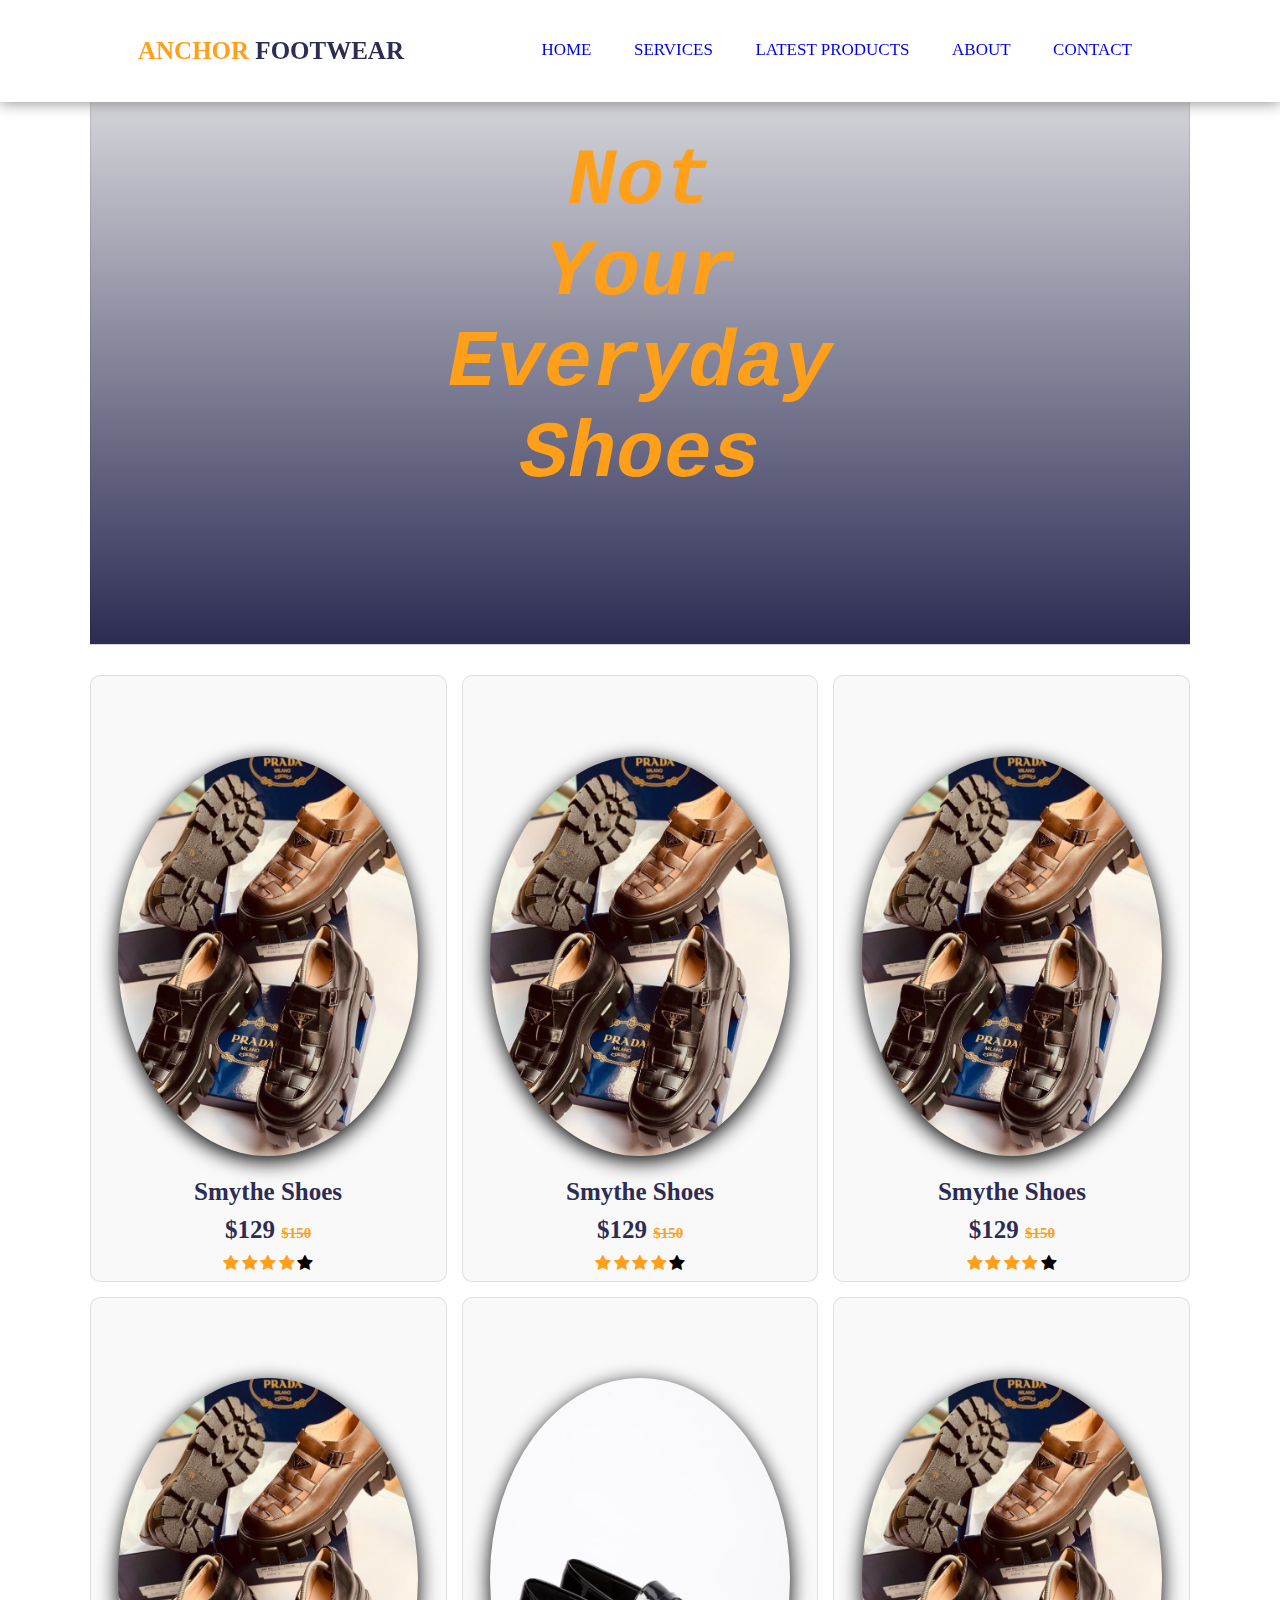
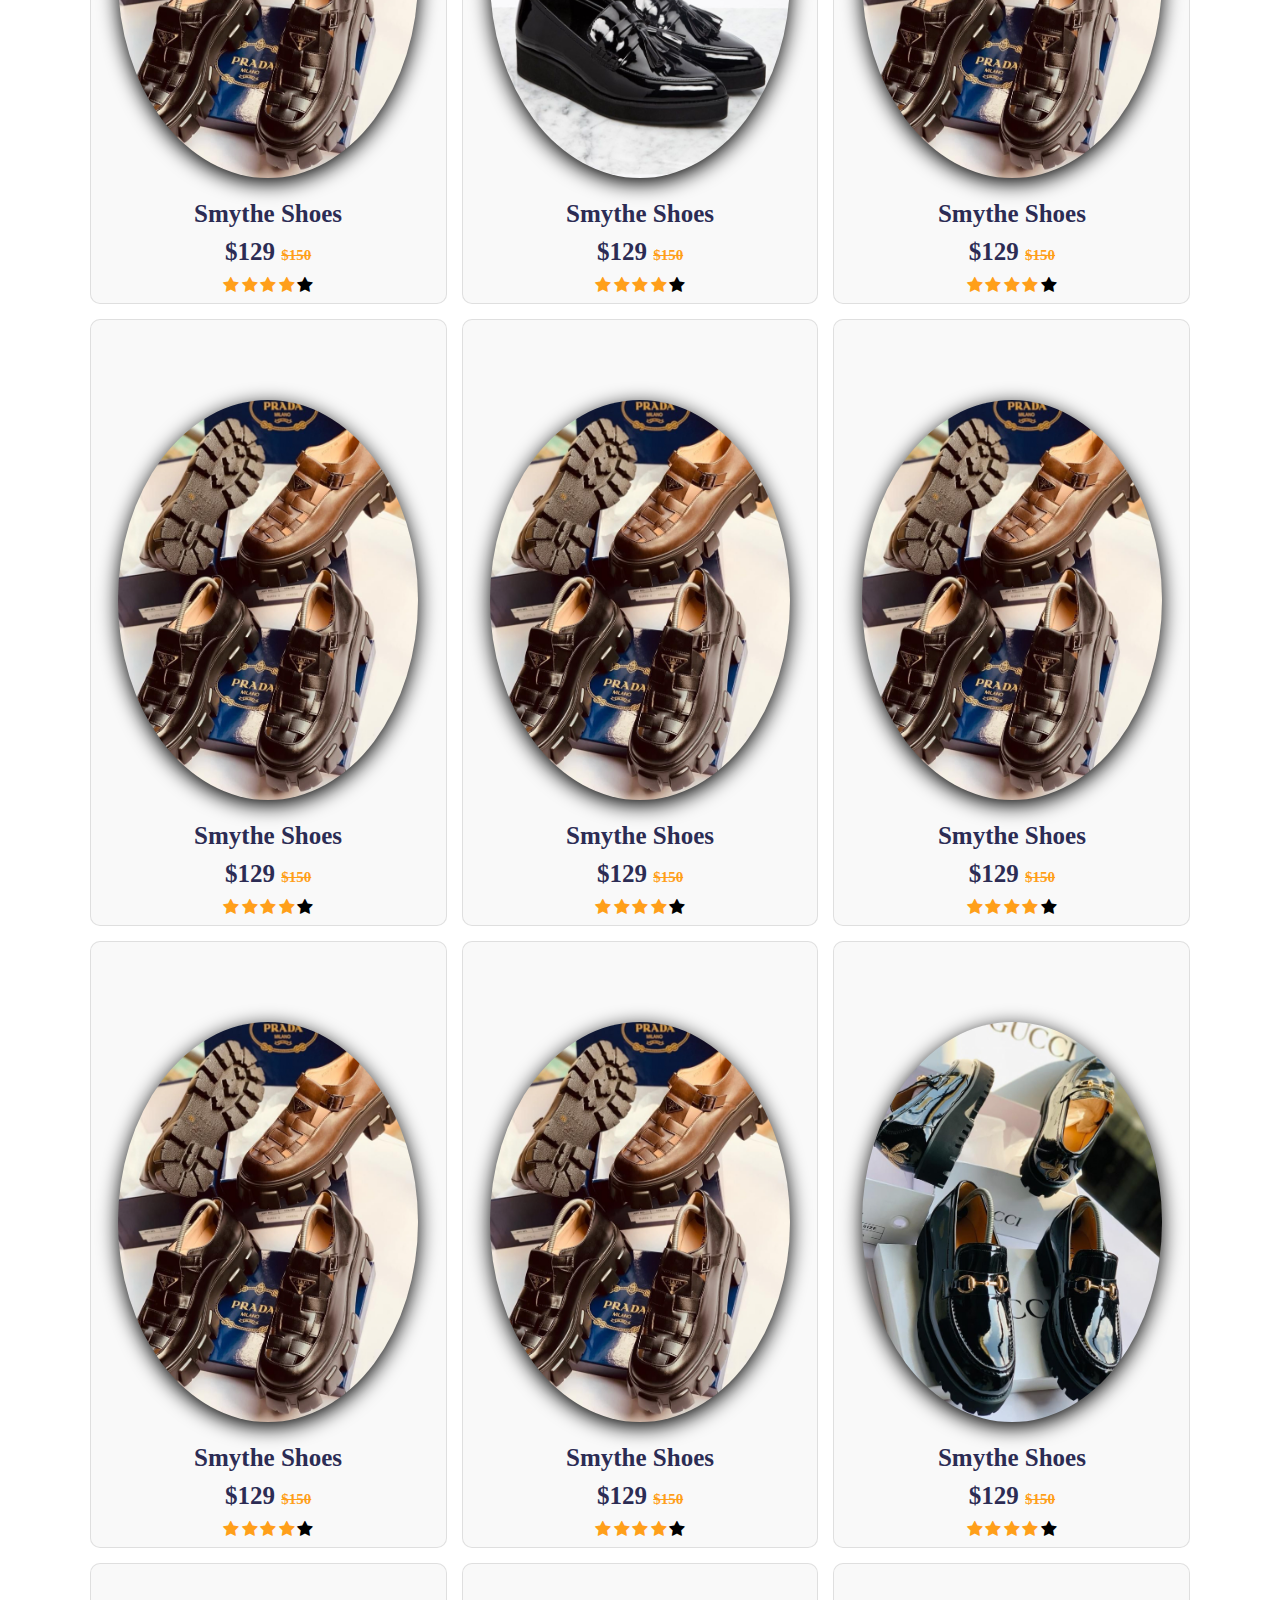
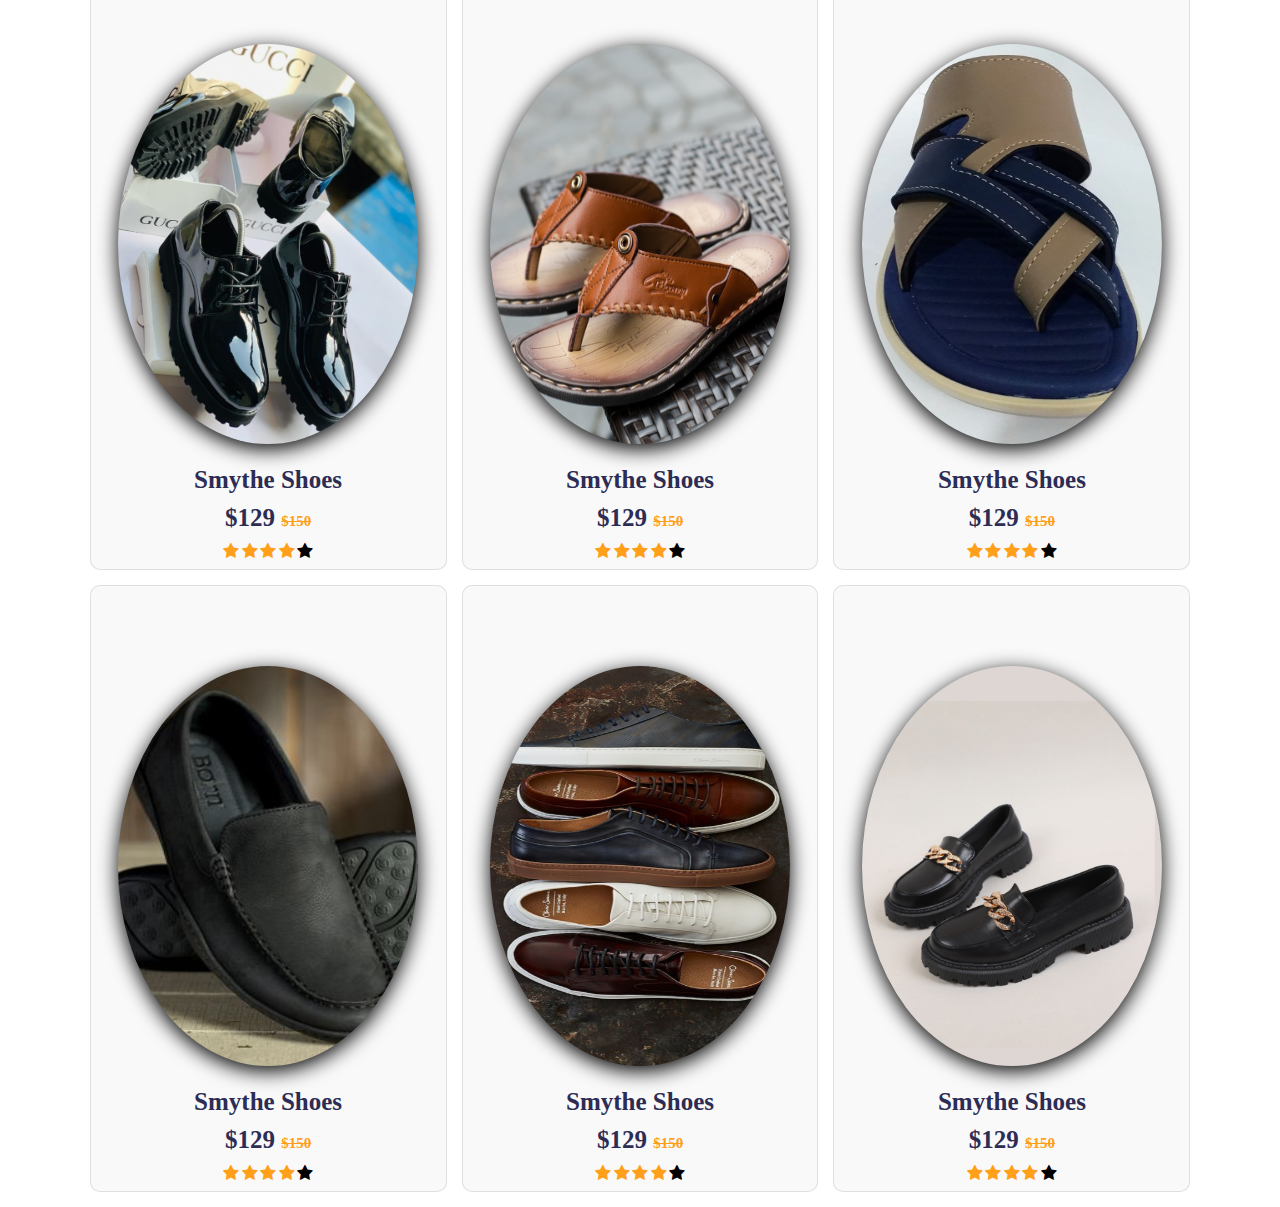
<file: shoe_website/products.html>
<!DOCTYPE html>
<html lang="en">
<head>
    <meta charset="UTF-8">
    <meta http-equiv="X-UA-Compatible" content="IE=edge">
    <meta name="viewport" content="width=device-width, initial-scale=1.0">
    <title>PRODUSTS</title>
    <link rel="stylesheet" href="main.css">
    <link rel="stylesheet" href="css/css/font-awesome.min.css">
</head>
<body>
    <header>
        <div id="menu-bar" class="fa fa-bars"></div>
        <a href="#" class="logo"><span>ANCHOR </span>FOOTWEAR</a>
        <nav class="navbar" id="navbar">
            <a href="index.html#home">HOME</a>
            <a href="index.html#services">SERVICES</a>
            <a href="index.html#products">LATEST PRODUCTS</a>
            <a href="index.html#about">ABOUT</a>
            <a href="index.html#contact">CONTACT</a>
        </nav>

        <!-- <div class="icons">
            <a href="#" class="fa fa-heart"></a>
            <a href="#" class="fa fa-shopping-cart"></a>
            <a href="#" class="fa fa-user"></a>

        </div> -->
    </header>

<!-- head for products page -->
    <section class="head" id="products">
        <div class="text">
            <h1>
                <div class="not">not</div>
                <div class="your">your</div>
                <div class="every">everyday</div>
                <div class="shoes">shoes</div></h1>
        </div>
    </section>
<!-- head for products page -->


<!-- products section starts -->
    <section id="products" class="products">
        <div class="box-container">
            <div class="box">
                <div class="icon">
                    <!-- <a href="#" class="fa fa-heart"></a>
                    <a href="#" class="fa fa-plus"></a> -->
                    <a href="#" class="fa fa-eye">P#1</a>
                </div>
                <img src="images/shoe1.jpg">
                <div class="content">
                    <h3>smythe shoes</h3>
                    <div class="price">$129 <span>$150</span></div>
                    <div class="stars"><span>
                        <i class="fa fa-star"></i>
                        <i class="fa fa-star"></i>
                        <i class="fa fa-star"></i>
                        <i class="fa fa-star"></i></span>
                        <i class="fa fa-star"></i>
                    </div>
                    <!-- <a href="#" class="btn">add to cart</a> -->
                </div>
    
            </div>
            <div class="box">
                <div class="icon">
                    <!-- <a href="#" class="fa fa-heart"></a>
                    <a href="#" class="fa fa-plus"></a> -->
                    <a href="#" class="fa fa-eye">P#1</a>
                </div>
                <img src="images/shoe1.jpg">
                <div class="content">
                    <h3>smythe shoes</h3>
                    <div class="price">$129 <span>$150</span></div>
                    <div class="stars"><span>
                        <i class="fa fa-star"></i>
                        <i class="fa fa-star"></i>
                        <i class="fa fa-star"></i>
                        <i class="fa fa-star"></i></span>
                        <i class="fa fa-star"></i>
                    </div>
                    <!-- <a href="#" class="btn">add to cart</a> -->
                </div>
    
            </div>
            <div class="box">
                <div class="icon">
                    <!-- <a href="#" class="fa fa-heart"></a>
                    <a href="#" class="fa fa-plus"></a> -->
                    <a href="#" class="fa fa-eye">P#1</a>
                </div>
                <img src="images/shoe1.jpg">
                <div class="content">
                    <h3>smythe shoes</h3>
                    <div class="price">$129 <span>$150</span></div>
                    <div class="stars"><span>
                        <i class="fa fa-star"></i>
                        <i class="fa fa-star"></i>
                        <i class="fa fa-star"></i>
                        <i class="fa fa-star"></i></span>
                        <i class="fa fa-star"></i>
                    </div>
                    <!-- <a href="#" class="btn">add to cart</a> -->
                </div>
    
            </div>
            <div class="box">
                <div class="icon">
                    <!-- <a href="#" class="fa fa-heart"></a>
                    <a href="#" class="fa fa-plus"></a> -->
                    <a href="#" class="fa fa-eye">P#1</a>
                </div>
                <img src="images/shoe1.jpg">
                <div class="content">
                    <h3>smythe shoes</h3>
                    <div class="price">$129 <span>$150</span></div>
                    <div class="stars"><span>
                        <i class="fa fa-star"></i>
                        <i class="fa fa-star"></i>
                        <i class="fa fa-star"></i>
                        <i class="fa fa-star"></i></span>
                        <i class="fa fa-star"></i>
                    </div>
                    <!-- <a href="#" class="btn">add to cart</a> -->
                </div>
    
            </div>
            <div class="box">
                <div class="icon">
                    <!-- <a href="#" class="fa fa-heart"></a>
                    <a href="#" class="fa fa-plus"></a> -->
                    <a href="#" class="fa fa-eye">P#1</a>
                </div>
                <img id="p18" src="images/p18.jpg">
                <div class="content">
                    <h3>smythe shoes</h3>
                    <div class="price">$129 <span>$150</span></div>
                    <div class="stars"><span>
                        <i class="fa fa-star"></i>
                        <i class="fa fa-star"></i>
                        <i class="fa fa-star"></i>
                        <i class="fa fa-star"></i></span>
                        <i class="fa fa-star"></i>
                    </div>
                    <!-- <a href="#" class="btn">add to cart</a> -->
                </div>
    
            </div>
            <div class="box">
                <div class="icon">
                    <!-- <a href="#" class="fa fa-heart"></a>
                    <a href="#" class="fa fa-plus"></a> -->
                    <a href="#" class="fa fa-eye">P#1</a>
                </div>
                <img src="images/shoe1.jpg">
                <div class="content">
                    <h3>smythe shoes</h3>
                    <div class="price">$129 <span>$150</span></div>
                    <div class="stars"><span>
                        <i class="fa fa-star"></i>
                        <i class="fa fa-star"></i>
                        <i class="fa fa-star"></i>
                        <i class="fa fa-star"></i></span>
                        <i class="fa fa-star"></i>
                    </div>
                    <!-- <a href="#" class="btn">add to cart</a> -->
                </div>
    
            </div>
            <div class="box">
                <div class="icon">
                    <!-- <a href="#" class="fa fa-heart"></a>
                    <a href="#" class="fa fa-plus"></a> -->
                    <a href="#" class="fa fa-eye">P#1</a>
                </div>
                <img src="images/shoe1.jpg">
                <div class="content">
                    <h3>smythe shoes</h3>
                    <div class="price">$129 <span>$150</span></div>
                    <div class="stars"><span>
                        <i class="fa fa-star"></i>
                        <i class="fa fa-star"></i>
                        <i class="fa fa-star"></i>
                        <i class="fa fa-star"></i></span>
                        <i class="fa fa-star"></i>
                    </div>
                    <!-- <a href="#" class="btn">add to cart</a> -->
                </div>
    
            </div>
            <div class="box">
                <div class="icon">
                    <!-- <a href="#" class="fa fa-heart"></a>
                    <a href="#" class="fa fa-plus"></a> -->
                    <a href="#" class="fa fa-eye">P#1</a>
                </div>
                <img src="images/shoe1.jpg">
                <div class="content">
                    <h3>smythe shoes</h3>
                    <div class="price">$129 <span>$150</span></div>
                    <div class="stars"><span>
                        <i class="fa fa-star"></i>
                        <i class="fa fa-star"></i>
                        <i class="fa fa-star"></i>
                        <i class="fa fa-star"></i></span>
                        <i class="fa fa-star"></i>
                    </div>
                    <!-- <a href="#" class="btn">add to cart</a> -->
                </div>
    
            </div>
            <div class="box">
                <div class="icon">
                    <!-- <a href="#" class="fa fa-heart"></a>
                    <a href="#" class="fa fa-plus"></a> -->
                    <a href="#" class="fa fa-eye">P#1</a>
                </div>
                <img src="images/shoe1.jpg">
                <div class="content">
                    <h3>smythe shoes</h3>
                    <div class="price">$129 <span>$150</span></div>
                    <div class="stars"><span>
                        <i class="fa fa-star"></i>
                        <i class="fa fa-star"></i>
                        <i class="fa fa-star"></i>
                        <i class="fa fa-star"></i></span>
                        <i class="fa fa-star"></i>
                    </div>
                    <!-- <a href="#" class="btn">add to cart</a> -->
                </div>
    
            </div>
            <div class="box">
                <div class="icon">
                    <!-- <a href="#" class="fa fa-heart"></a>
                    <a href="#" class="fa fa-plus"></a> -->
                    <a href="#" class="fa fa-eye">P#1</a>
                </div>
                <img src="images/shoe1.jpg">
                <div class="content">
                    <h3>smythe shoes</h3>
                    <div class="price">$129 <span>$150</span></div>
                    <div class="stars"><span>
                        <i class="fa fa-star"></i>
                        <i class="fa fa-star"></i>
                        <i class="fa fa-star"></i>
                        <i class="fa fa-star"></i></span>
                        <i class="fa fa-star"></i>
                    </div>
                    <!-- <a href="#" class="btn">add to cart</a> -->
                </div>
    
            </div>
            <div class="box">
                <div class="icon">
                    <!-- <a href="#" class="fa fa-heart"></a>
                    <a href="#" class="fa fa-plus"></a> -->
                    <a href="#" class="fa fa-eye">P#1</a>
                </div>
                <img src="images/shoe1.jpg">
                <div class="content">
                    <h3>smythe shoes</h3>
                    <div class="price">$129 <span>$150</span></div>
                    <div class="stars"><span>
                        <i class="fa fa-star"></i>
                        <i class="fa fa-star"></i>
                        <i class="fa fa-star"></i>
                        <i class="fa fa-star"></i></span>
                        <i class="fa fa-star"></i>
                    </div>
                    <!-- <a href="#" class="btn">add to cart</a> -->
                </div>
    
            </div>
    
    
            <div class="box">
                <div class="icon">
                    <!-- <a href="#" class="fa fa-heart"></a>
                    <a href="#" class="fa fa-plus"></a> -->
                    <a href="#" class="fa fa-eye"></a>
                </div>
                <img src="images/shoe2.jpg">
                <div class="content">
                    <h3>smythe shoes</h3>
                    <div class="price">$129 <span>$150</span></div>
                    <div class="stars"><span>
                        <i class="fa fa-star"></i>
                        <i class="fa fa-star"></i>
                        <i class="fa fa-star"></i>
                        <i class="fa fa-star"></i></span>
                        <i class="fa fa-star"></i>
                    </div>
                    <!-- <a href="#" class="btn">add to cart</a> -->
                </div>
            </div>
    
    
            <div class="box">
                <div class="icon">
                    <!-- <a href="#" class="fa fa-heart"></a>
                    <a href="#" class="fa fa-plus"></a> -->
                    <a href="#" class="fa fa-eye"></a>
                </div>
                <img src="images/shoe3.jpg">
                <div class="content">
                    <h3>smythe shoes</h3>
                    <div class="price">$129 <span>$150</span></div>
                    <div class="stars"><span>
                        <i class="fa fa-star"></i>
                        <i class="fa fa-star"></i>
                        <i class="fa fa-star"></i>
                        <i class="fa fa-star"></i></span>
                        <i class="fa fa-star"></i>
                    </div>
                    <!-- <a href="#" class="btn">add to cart</a> -->
                </div>
            </div>
    
            <div class="box">
                <div class="icon">
                    <!-- <a href="#" class="fa fa-heart"></a>
                    <a href="#" class="fa fa-plus"></a> -->
                    <a href="#" class="fa fa-eye"></a>
                </div>
                <img src="images/p14.jpg">
                <div class="content">
                    <h3>smythe shoes</h3>
                    <div class="price">$129 <span>$150</span></div>
                    <div class="stars"><span>
                        <i class="fa fa-star"></i>
                        <i class="fa fa-star"></i>
                        <i class="fa fa-star"></i>
                        <i class="fa fa-star"></i></span>
                        <i class="fa fa-star"></i>
                    </div>
                    <!-- <a href="#" class="btn">add to cart</a> -->
                </div>
            </div>
    
            <div class="box">
                <div class="icon">
                    <!-- <a href="#" class="fa fa-heart"></a>
                    <a href="#" class="fa fa-plus"></a> -->
                    <a href="#" class="fa fa-eye"></a>
                </div>
                <img src="images/p17.jpg">
                <div class="content">
                    <h3>smythe shoes</h3>
                    <div class="price">$129 <span>$150</span></div>
                    <div class="stars"><span>
                        <i class="fa fa-star"></i>
                        <i class="fa fa-star"></i>
                        <i class="fa fa-star"></i>
                        <i class="fa fa-star"></i></span>
                        <i class="fa fa-star"></i>
                    </div>
                    <!-- <a href="#" class="btn">add to cart</a> -->
                </div>
            </div>
            <div class="box">
                <div class="icon">
                    <!-- <a href="#" class="fa fa-heart"></a>
                    <a href="#" class="fa fa-plus"></a> -->
                    <a href="#" class="fa fa-eye"></a>
                </div>
                <img src="images/p1.jpg">
                <div class="content">
                    <h3>smythe shoes</h3>
                    <div class="price">$129 <span>$150</span></div>
                    <div class="stars"><span>
                        <i class="fa fa-star"></i>
                        <i class="fa fa-star"></i>
                        <i class="fa fa-star"></i>
                        <i class="fa fa-star"></i></span>
                        <i class="fa fa-star"></i>
                    </div>
                    <!-- <a href="#" class="btn">add to cart</a> -->
                </div>
            </div>
    
            <div class="box">
                <div class="icon">
                    <!-- <a href="#" class="fa fa-heart"></a>
                    <a href="#" class="fa fa-plus"></a> -->
                    <a href="#" class="fa fa-eye"></a>
                </div>
                <img src="images/p2.jpg">
                <div class="content">
                    <h3>smythe shoes</h3>
                    <div class="price">$129 <span>$150</span></div>
                    <div class="stars"><span>
                        <i class="fa fa-star"></i>
                        <i class="fa fa-star"></i>
                        <i class="fa fa-star"></i>
                        <i class="fa fa-star"></i></span>
                        <i class="fa fa-star"></i>
                    </div>
                    <!-- <a href="#" class="btn">add to cart</a> -->
                </div>
            </div>
    
            
            <div class="box">
                <div class="icon">
                    <!-- <a href="#" class="fa fa-heart"></a>
                    <a href="#" class="fa fa-plus"></a> -->
                    <a href="#" class="fa fa-eye"></a>
                </div>
                <img src="images/p19.jpg">
                <div class="content">
                    <h3>smythe shoes</h3>
                    <div class="price">$129 <span>$150</span></div>
                    <div class="stars"><span>
                        <i class="fa fa-star"></i>
                        <i class="fa fa-star"></i>
                        <i class="fa fa-star"></i>
                        <i class="fa fa-star"></i></span>
                        <i class="fa fa-star"></i>
                    </div>
                    <!-- <a href="#" class="btn">add to cart</a> -->
                </div>
            </div>
        </div>
    </section>
    <script src="js/script.js">

    </script>
</body>
</html>
</file>
<file: main.css>
:root{
    --black:#2c2c54;
    --orange:#ff9f1a;

}
*{
    font-family: 'Nunito' sans-serif;
    margin: 0;
    padding: 0;
    box-sizing: border-box;
    outline: none;
    border: none;
    text-decoration: none;
    text-transform: capitalize;
    transition: all .4s linear;
}
html{
    font-size: 62.5%;
    overflow-x: hidden;
    scroll-padding-top: 60px;
    scroll-behavior: smooth;
}
section{
    padding: 15px 7%;
}
.heading{
    text-align: center;
    text-transform: uppercase;
    font-size: 4rem;
    color: #2c2c54;
    padding: 1rem;
}
.heading span{
    text-transform: uppercase;
    color: var(--orange);
}
.btn{
    display: inline-block;
    margin-top: 10px;
    border: 2px solid var(--black);
    border-radius: 5px;
    font-size: 20px;
    font-weight: bolder;
    padding: 8px 30px;
    color: var(--black);
    cursor: pointer;
    transition: 1s;

}
.btnn{
    margin-left: 550px;
    display: inline-block;
    margin-top: 10px;
    border: 2px solid var(--black);
    border-radius: 5px;
    font-size: 20px;
    font-weight: bolder;
    padding: 8px 30px;
    color: var(--black);
    cursor: pointer;
    transition: 1s;
    text-align: center;
}
.btnn:hover{
    transform: rotateY(360deg);
    background: var(--orange);
    color: #fff;
}
.btn:hover{
    transform: rotateY(360deg);
    background: var(--orange);
    color: #fff;

}
span{
    color: #ff9f1a;
}

header{
    /* margin-left: 5%; */
    position: fixed;
    width: 100%;
    z-index: 10;
    background: #fff;
    display: flex;
    justify-content: space-between;
    align-items: center;
    /* border-radius: 80px; */
    top: 0;
    left: 0;
    right: 0;
    padding: 20px 10%;
    box-shadow: 0 0 15px 0px gray;
}
header .logo{
    font-size: 25px;
    font-weight: bold;
    color: var(--black);
    margin-left: 10px;
}

header .navbar a{
    display: inline-block;
    font-size: 1.7rem;
    padding: 10px;
    margin: 10px;
}
header .navbar a::after{
    content: '';
    width: 0%;
    height: 2px;
    background: var(--orange);
    display:block;
    margin: auto;
    transition: 1s;
}
header .navbar a:hover::after{
    width: 90%;
    font-weight: bold;
}
header .icons a{
    color: #2c2c54;
    margin-right: 7px;
    margin-left: 10px;

    font-size: 20px;
}
header .icons a:hover{
    color: #ff9f1a;
}
#menu-bar{
    color: #2c2c54;
    font-size: 15px;
    padding: 5px 15px;
    border: 1px solid #2c2c54;
    border-radius: 3px;
    cursor: pointer;
    display: none;
}

.home{
    padding: 0;
    position: relative;
}
.home .slide-cont .slide{
    min-height: 100vh;
    display: flex;
    align-items: center;
    flex-wrap: wrap;
    gap: 1.5rem;
    padding:0 10%;
    padding-top: 100px;
}
.home .slide-cont #slide-cont{
    margin-top: 6rem;
}
.home .slide-cont .slide .content{
    flex: 1 1 40rem;
    animation: slideContent 1s linear 1s backwards;
}
@keyframes slideContent{
    0%{
        opacity: 0;
        transform: translatey(-10rem)
    }
}
.home .slide-cont .slide #content{
    margin-top: -30px;
}
.home .slide-cont .slide .image{
    flex: 1 1 50rem;
    padding-bottom: 150px;
    position: relative;
    z-index: 0;
}
.home .slide-cont .slide #image{
    margin-top: 50px;

}
.home .slide-cont .slide .image .shoe{
    width: 100%;
    /* transform: rotate(-35deg); */
    animation: shoe 1s linear;
}
@keyframes shoe{
    0%{
        transform: rotate(35deg) scale(.5);
    }
}
.home .slide-cont .slide .image .text{
    color:#2c2c54;
    font-style:oblique;
    font-family: Verdana, Geneva, Tahoma, sans-serif;
    font-size: 90px;
    margin-top: 25px;
    position: absolute;
    top: 0px;
    left: 200px;
    z-index: -1;
    animation: text 1s linear 1s backwards;
}
@keyframes text{
    0%{
        color: #2c2c54;
        opacity: 0;
        transform: translateX(-100px);

        /* transform: rotate(360deg) scale(.5); */
    }

}
.home .slide-cont .slide .image #text2{
    margin-top: 80px;
}
.home .slide-cont .slide .image #shoe1{
    height: 600px;
}
.home .slide-cont .slide .image #shoe2{
    margin-top: 100px;
    height: 500px;

}
.home .slide-cont .slide .image #shoe3{
    margin-top: 10rem;
    height: 450px;
}
.home .slide-cont .slide .content span{
    font-size: 2rem;
    color:#ff9f1a;
}
.home .slide-cont .slide .content h3{
    font-size: 5rem;
    color: #2c2c54;
}
.home .slide-cont .slide .content p{
    font-size: 1.7rem;
    color: #666;
    padding: 5px 0;
}
.home .slide-cont:nth-child(1) .slide{
    background: url(images/redbg.jpg);
    background-repeat: no-repeat;
    background-size: cover;
    background-position: center;
}
.home .slide-cont:nth-child(2) .slide{
    background: url(images/whitesmoke.jpg);
    background-size: cover;
    background-position: center;
}
.home .slide-cont:nth-child(3) .slide{
    background: url(images/bgblack.jpg);
    background-size: cover;
    background-position: center;
}
.home .slide-cont{
    display: none;
}
.home .slide-cont.active{
    display: block;
}
.home #prev,
.home #next{
    position: absolute;
    top: 50%;
    transform: translateY(-50%);
    border-radius: 50%;
    z-index: 100;
    height: 5rem;
    width: 5rem;
    line-height: 4.4rem;
    font-size: 2rem;
    color: #2c2c54;
    border: .2rem solid var(--black);
    cursor: pointer;
    text-align: center;
}
.home #prev:hover,
.home #next:hover{
    color: #fff;
    background: var(--orange);
}

.home #prev{
    left:3rem
}
.home #next{
    right:3rem
}

/* service section starts */
.service .box-container{
    display: flex;
    flex-wrap: wrap;
    gap: 15px;
    background-color: #f9f9f9;
    border: 1px solid rgba(0,0,0,.1);
    border-radius: 5px;
    padding: 2rem;
}
.service .box-container .box{
    text-align: center;
    flex: 1 1 30rem;
}
.service .box-container .box i{
    font-size: 4rem;
    color: var(--orange);
}
.service .box-container .box h3{
    font-size: 2rem;
    color: #2c2c54;
    padding-top: 1rem;
}
.service .box-container .box p{
    font-size: 17px;
    color: #666;
    padding: 1rem 0;
}
/* service setion ends */

/* products section starts */
.products .box-container{
    display: flex;
    flex-wrap: wrap;
    gap:1.5rem;
}



.products .box-container .box{
    border: 1px solid rgba(0,0,0,.1);
    border-radius: 10px;
    text-align: center;
    position: relative;
    overflow: hidden;
    background: #f9f9f9;
    flex: 1 1 30rem;
}
/* .products .box-container .box .content{
    padding: 1.5rem;
    bottom: 50px;
    z-index: 30;
    font-size: 14px;
} */

.products .box-container .box img{
    border-radius: 50%;
    width: 300px;
    height: 400px;
    filter: drop-shadow(0 .5rem 1rem rgba(0,0,0,1));
    margin-top: 8rem;
    z-index: -1;
    transition: 0.5s;
}
.products .box-container .box:hover img{
    scale: 1.1;
}
.products .box-container .box .icon{
    display: flex;
    flex-flow: column;
    position: absolute;
    top: .5rem;
    left: -14rem;
    transition: 1s;
}
.products .box-container .box:hover .icon{
    left: 1rem;
}
.products .box-container .box .icon button{
    border: 1px solid var(--black);
    width: 100px;
    height: 4.5rem;
    line-height: 4.5rem;
    color: #2c2c54;
    font-size: 3rem;
    font-weight: bolder;
    border-radius: 5px;
    background: #fff;
    margin-top: 5px;
    z-index: 5;
}
.products .box-container .box .icon button:hover{
    background: var(--orange);
    color: #fff;
}
.products .box-container .box .content h3{
    margin-top: 2rem;
    color: #2c2c54;
    font-size: 2.5rem;
    z-index: 6;
}
.products .box-container .box .content .price{
    color: var(--black);
    font-size: 2.5rem;
    font-weight: bolder;
    padding: 1rem 0;
}

.products .box-container .box .content .price span{
    color: var(--orange);
    font-size: 1.5rem;
    text-decoration: line-through;
}
.products .box-container .box .content .stars{
    padding-bottom: 1rem;
}
.products .box-container .box .content .stars i{
    font-size: 1.7rem;
}
.products .box-container .box .content .btn{
    margin-bottom: 1.5rem;
}


.head .text{
    top: 0;
    justify-content: space-around;
    height: 70vh;
    width: 100%;
    border: 1px solid rgba(0,0,0,.1);
    background: linear-gradient(#eee, #2c2c54);
}
.head .text h1 .not{
    animation: not 2s linear;
}
.head .text h1 .your{
    animation: your 2s linear;
}
.head .text h1 .every{
    animation: every 2s linear;
}
.head .text h1 .shoes{
    animation: shoes 2s linear;
}
/* keyframes */
@keyframes not{
    0%{
        opacity: 0;
        transform: translateY(-20rem);
    }

}
@keyframes your{
    0%{
        opacity: 0;
        transform: translateX(-20rem);
    }
}
@keyframes every{
    0%{
        opacity: 0;
        transform: translateX(20rem);
    }
}
@keyframes shoes{
    0%{
        opacity: 0;
        transform: translateY(20rem);
    }
}
/* keyframes */
.head h1{
    font-family:'Courier New', Courier, monospace;
    font-style: italic;
    color: #ff9f1a;
    text-shadow: 10px 10px 50px 1px #2c2c54;
    font-size: 80px;
    margin-top: 100px;
    padding: 20px;
    text-align: center;
}
/* prducts section ends */

/* fetured section starts */
.featured .row{
    display: flex;
    flex-wrap: wrap;
    gap: 1.5rem;
    border: 1px solid rgba(0,0,0,.1);
    border-radius: 5px;
    background: #f9f9f9;
    padding: 2rem;
    align-items: center;
    margin: 1.5rem 0;
}
.featured .row .content{
    flex: 1 1 40rem;
}
.featured .row .image-container{
    display: flex;
    gap: 15px;
    align-items: center;
    flex: 1 1 50rem;
}
.featured .row .image-container .small-image{
    width: 20%;
}
.featured .row .image-container .big-image{
    padding: 1rem;
    width: 80%;
}
.featured .row .image-container .small-image img{
    height: 100px;
    padding: 10px;
    border: 1px solid rgba(0,0,0,.3);
    cursor: pointer;
    width: 100%;
}                    
.featured .row .image-container .small-image img:hover{
    background-color: #ccc;
}                           
.featured .row .image-container .big-image img{
    height: 400px;
    width: 100%;
}
.featured .row .image-container .big-image img:hover{
    transform: scale(1.05);
}
.featured .row .content h3{
    font-size: 25px;
    color: var(--black);

}
.featured .row .content .stars i{
    font-size: 17px;
    padding: 5px 0;
}

.featured .row .content p{
    font-size: 15px;
    color: #999;
    padding: 1rem 0;
}
.featured .row .content .price{
    font-size: 25px;
    color: var(--black);
    font-weight: bolder;
}
.featured .row .content .price span{
    font-size: 15px;
    color: var(--orange);
    text-decoration: line-through;
    
}
/* .featured .btn{
    text-align: center;
    margin-left: 550px ;
} */
/* featured section ends */

/*about section starts*/
.about h2{
    color: #2c2c54;
    font-size: 29px;
    text-transform: uppercase;
    margin-bottom: 10px;
}

.about .box-container{
    color: #2c2c54;
    display: flex;
    gap:1.5rem;
    text-align: center;
}

.about .box-container .about-left:hover,
.about .box-container .about-right:hover{
    box-shadow: 1px 1px 5px 1px #666;

}
.about .box-container h3{
    padding: 10px;
    margin-top: 10px;
    color: #2c2c54;
    font-size: 25px;
}

.about .box-container .about-right:hover h3,
.about .box-container .about-left:hover h3{
    text-transform:uppercase;
    color: #ff9f1a;
    scale: 1.1;
}
.about .box-container .about-left{
    justify-content: space-evenly;
}
.about .box-container .about-left p{
    font-size: 17px;
    padding: 2rem;
    text-align: center;
}
.about .box-container .about-left,
.about .box-container .about-right{
    text-align: center;
    border: 1px solid rgba(0,0,0,.1);
    border-radius: 5px;
    background: #f9f9f9;
    width: 50%;
    transition: 1s;
}
.about .box-container .about-right i{
    text-transform: uppercase;
    padding: 20px;
    font-size: 16px;
}
.about .box-container p{
    line-height: 30px;
    gap: 1.5px;
    justify-content: center;
    padding: 20px;
    font-size: 20px;
}
.about .about-down{
    margin-top: 40px;
    margin-left: 25%;
    text-align: center;
    border: 1px solid rgba(0,0,0,.1);
    border-radius: 5px;
    background: #f9f9f9;
    width: 50%;
    flex: 1 1 30rem;
    gap: 10px;
    transition: 1s;
    flex-wrap: wrap;
    flex-direction: column;
}
.about .about-down:hover{
    box-shadow: 1px 1px 5px 1px #666;
}
/* 
.about .about-down .first,
.about .about-down .second,
.about .about-down .third{
    display: flex;
} */
.about .about-down .why{
    display: grid;
    grid-template-columns: 1fr 1fr;
    gap: 15px;
    padding: 20px;
    width: 100%;
}
.about .about-down h3{
    padding: 10px;
    color: #2c2c54;
    margin-top: 10px;
    font-size: 25px;
}
.about .about-down p{
    color: #2c2c54;
    font-size: 17px;
    padding: 20px;

}
.about .about-down h4{
    color: #2c2c54;
    justify-content: space-evenly;
    margin: 10px;
    gap: 100px;
    width: 100%;
    font-size: 20px;
    padding: 20px;
    text-align: center;
    border: 1px solid rgba(0,0,0,.1);
    background: #f9f9f9;
    flex-wrap: wrap;
    transition: 0.5s;
    /* margin-right: 15px; */
}
.about .about-down h4:hover{
    transform:skew(10deg);
    box-shadow: 1px 1px 5px 1px #666;
    color: #ff9f1a;
}

@media (max-width:600px){
    .about .about-down .why{
        width: 100%;
        display: block;
    }
    .products .box-container .box{
        padding: 20px; 
        margin: 20px;       
    }
    .head h1{
        font-size: 20px;
    }
    .btnn{
        margin-left: 0;
    }
    .about .box-container {
        font-size: 50%;
        width: 100%;
        display: block;
        flex-direction:row;
    }
    .about .box-container .about-right,
    .about .box-container .about-left{
        margin-top: 15px;
        width: 100%;
    }
    .about .box-container .about-right iframe{
        width: 100%;
    }
    .about .about-down{
        margin-top: 15px;
        width: 100%;
        margin-left: 0;
    }

}
/*about section ends*/
/*

/* review section starts */
.review .box-container{
    text-align: center;
    width: 100%;
    display: flex;

}
/* .review h1{
    font-size: 25px;
    text-align: center;
    text-transform: uppercase;
} */
.review .box-container .box{
    /* height: 300px; */
    border: 1px solid rgba(0,0,0,.1);
    background: #f9f9f9;
    text-align: center;
    justify-content: space-between;
    gap: 1.5rem;
    padding: 20px;
    margin: 10px;
    transition: 1s;
}
.review .box-container .box:hover{
    box-shadow: 1px 1px 5px 1px #666;
}
.review span{
    text-transform: uppercase;
}
.review .box-container img{
    width: 150px;
    height: 150px;
    border-radius: 50%;
}
.review .box-container .box:hover h3{
    color: #ff9f1a;
}
.review .box-container h3{
    padding: 5px;
    font-size: 20px;
    color: #2c2c54;
}
.review .box-container p{
    line-height: 30px;
    color: #2c2c54;
    font-size: 17px;
}
@media (max-width:600px){
    html{
        overflow-x: hidden;
        font-size: 50%;
    }
    .review .box-container{
        width: 100%;
        display: block;
        /* flex-direction: row; */
    }
}
/* review sectino ends */
/* contact section starts */
.footer{
    margin-top: 40px;
    box-shadow: 10px 15px 15px 15px gray;
    background: linear-gradient(#f9a733,#2c2c54);
    /* text-align: center; */
}
.footer .box-container{
    padding: 30px;
    margin-left: 15%;
    flex-wrap: wrap;
    gap: 30px;
    display: flex;
    width: 70%;
    text-align: center;
}
.footer .box-container .box{
    justify-content:center;
    flex: 1 1 30rem;
    display: flex;
    flex-direction: column;
    border: 1px solid #fff;
    text-align: center;
    padding: 20px;

}
.footer .box-container .box span{
    color: #2c2c54;
    font-weight: bolder;
}
.footer .box-container .box:hover i{
    transform: rotateY(360deg);
    color: #2c2c54;
}
.footer .box-container h2,
.footer .box-container .box a{
    text-align: center;
    font-size: 20px;
    color: #fff;
    padding: 10px;
}
.footer .box-container .box i{
    color: #fff;
    font-size: 40px;
}
.footer .social-links{
    display: flex;
    flex-direction: column;
}
.footer .social-links a{
    border: 1px solid #fff;
    padding: 20px;
    color: #fff;
    font-size: 30px;
    margin-bottom: 5px;
    width: 100px;
}
.footer .social-links a:hover i{
    transform: rotateY(360deg);
    color: #2c2c54;
}
.footer .bottom p{
    color: #fff;
    text-align: center;
    font-size: 17px;
    padding: 15px;
    margin-left: 37%;

}
.footer .bottom a{
    padding: 10px;
    margin-bottom: 10px;
    border: 1px solid #fff;
    border-radius: 50%;
    justify-content:center;
    margin-left: 30%;
    font-size: 25px;
    color: #fff;
}
.footer .bottom{
    display: flex;
    width:100%;
}
@media (max-width:600px){
    #home .image h1{
        font-size: 30px;
    }
    .header{
        margin: 0 15px;
        width: 100%;
        display: flex;
    }
    .header .logo{
        margin-right: 400px;
        color: red;
    }
    .footer .box-container{
        height:min-content;
        flex-direction: row;
        display: flex;
        gap: 10px;
        flex: 1 1 10rem;

    }
    .footer .box-container .box{
        font-size: 50%;        
        width: 100%;
    }
    .footer .box-container .box a,
    .footer .box-container .social-links i,
    .footer .box-container .box i{
        font-size: 17px;
    }
    .footer .social-links{
        display: flex;
        flex-direction: row;
    }
    .footer .social-links a:hover i{
        color: line;
    }
}
/* contact section ends */



















@media (max-width:991px){
    html{
        font-size:55%;
    }
    header{
        padding: 2rem;
    }
    section{
        padding: 2rem;
    }
}

@media (max-width:768px){
    #menu-bar{
        display: block;
    }

    #times{
        display: none;
    }
    header .navbar{
        position: absolute;
        top: 100%;
        left: -120%;
        width: 100%;
        background: #eee;
        border-top: 1px solid rgba(0,0,0,.1);
    }
    header .navbar.active{
        left: 0;
    }
    header .navbar a{
        font-size: 20px;
        background: #fff;
        border: 2px solid #2c2c54;
        border-radius: 5px;
        padding: 15px;
        display: block;
        text-align: center;
    }
    .home .slide-cont .slide .image .text{
        width: 60%;
    }
    .home #prev,
    .home #next{
        top: 85%;
    }
}
/* body{
    height: 300rem;
} */
@media (max-width:400px){
    html{
        font-size:50%;
    }
    .home .slide-cont .slide .image{
        padding-bottom: 6rem;
    }

    .heading{
        font-size: 3rem;

    }

}
</file>
<file: shoe_website/main.css>
:root{
    --black:#2c2c54;
    --orange:#ff9f1a;

}
*{
    font-family: 'Nunito' sans-serif;
    margin: 0;
    padding: 0;
    box-sizing: border-box;
    outline: none;
    border: none;
    text-decoration: none;
    text-transform: capitalize;
    transition: all .4s linear;
}
html{
    font-size: 62.5%;
    overflow-x: hidden;
    scroll-padding-top: 60px;
    scroll-behavior: smooth;
}
section{
    padding: 15px 7%;
}
.heading{
    text-align: center;
    text-transform: uppercase;
    font-size: 4rem;
    color: #2c2c54;
    padding: 1rem;
}
.heading span{
    text-transform: uppercase;
    color: var(--orange);
}
.btn{
    display: inline-block;
    margin-top: 10px;
    border: 2px solid var(--black);
    border-radius: 5px;
    font-size: 20px;
    font-weight: bolder;
    padding: 8px 30px;
    color: var(--black);
    cursor: pointer;
    transition: 1s;

}
.btnn{
    margin-left: 550px;
    display: inline-block;
    margin-top: 10px;
    border: 2px solid var(--black);
    border-radius: 5px;
    font-size: 20px;
    font-weight: bolder;
    padding: 8px 30px;
    color: var(--black);
    cursor: pointer;
    transition: 1s;
    text-align: center;
}
.btnn:hover{
    transform: rotateY(360deg);
    background: var(--orange);
    color: #fff;
}
.btn:hover{
    transform: rotateY(360deg);
    background: var(--orange);
    color: #fff;

}
span{
    color: #ff9f1a;
}

header{
    position: fixed;
    z-index: 200;
    background: #fff;
    display: flex;
    justify-content: space-between;
    align-items: center;
    top: 0;
    left: 0;
    right: 0;
    padding: 20px 10%;
    box-shadow: 0 0 15px 0px gray;
}
header .logo{
    font-size: 25px;
    font-weight: bold;
    color: var(--black);
    margin-left: 10px;
}

header .navbar a{
    display: inline-block;
    font-size: 1.7rem;
    padding: 10px;
    margin: 10px;
}
header .navbar a::after{
    content: '';
    width: 0%;
    height: 2px;
    background: var(--orange);
    display:block;
    margin: auto;
    transition: 1s;
}
header .navbar a:hover::after{
    width: 90%;
    font-weight: bold;
}
header .icons a{
    color: #2c2c54;
    margin-right: 7px;
    margin-left: 10px;

    font-size: 20px;
}
header .icons a:hover{
    color: #ff9f1a;
}
#menu-bar{
    color: #2c2c54;
    font-size: 15px;
    padding: 5px 15px;
    border: 1px solid #2c2c54;
    border-radius: 3px;
    cursor: pointer;
    display: none;
}

.home{
    padding: 0;
    position: relative;
}
.home .slide-cont .slide{
    min-height: 100vh;
    display: flex;
    align-items: center;
    flex-wrap: wrap;
    gap: 1.5rem;
    padding:0 10%;
    padding-top: 100px;
}
.home .slide-cont #slide-cont{
    margin-top: 6rem;
}
.home .slide-cont .slide .content{
    flex: 1 1 40rem;
    animation: slideContent 1s linear 1s backwards;
}
@keyframes slideContent{
    0%{
        opacity: 0;
        transform: translatey(-10rem)
    }
}
.home .slide-cont .slide #content{
    margin-top: -30px;
}
.home .slide-cont .slide .image{
    flex: 1 1 50rem;
    padding-bottom: 150px;
    position: relative;
    z-index: 0;
}
.home .slide-cont .slide #image{
    margin-top: 50px;

}
.home .slide-cont .slide .image .shoe{
    width: 100%;
    /* transform: rotate(-35deg); */
    animation: shoe 1s linear;
}
@keyframes shoe{
    0%{
        transform: rotate(35deg) scale(.5);
    }
}
.home .slide-cont .slide .image .text{
    color:#2c2c54;
    font-style:oblique;
    font-family: Verdana, Geneva, Tahoma, sans-serif;
    font-size: 90px;
    margin-top: 25px;
    position: absolute;
    top: 0px;
    left: 200px;
    z-index: -1;
    animation: text 1s linear 1s backwards;
}
@keyframes text{
    0%{
        color: #2c2c54;
        opacity: 0;
        transform: translateX(-100px);

        /* transform: rotate(360deg) scale(.5); */
    }

}
.home .slide-cont .slide .image #text2{
    margin-top: 80px;
}
.home .slide-cont .slide .image #shoe1{
    height: 600px;
}
.home .slide-cont .slide .image #shoe2{
    margin-top: 100px;
    height: 500px;

}
.home .slide-cont .slide .image #shoe3{
    margin-top: 10rem;
    height: 450px;
}
.home .slide-cont .slide .content span{
    font-size: 2rem;
    color:#ff9f1a;
}
.home .slide-cont .slide .content h3{
    font-size: 5rem;
    color: #2c2c54;
}
.home .slide-cont .slide .content p{
    font-size: 1.7rem;
    color: #666;
    padding: 5px 0;
}
.home .slide-cont:nth-child(1) .slide{
    background: url(images/redbg.jpg);
    background-repeat: no-repeat;
    background-size: cover;
    background-position: center;
}
.home .slide-cont:nth-child(2) .slide{
    background: url(images/whitesmoke.jpg);
    background-size: cover;
    background-position: center;
}
.home .slide-cont:nth-child(3) .slide{
    background: url(images/bgblack.jpg);
    background-size: cover;
    background-position: center;
}
.home .slide-cont{
    display: none;
}
.home .slide-cont.active{
    display: block;
}
.home #prev,
.home #next{
    position: absolute;
    top: 50%;
    transform: translateY(-50%);
    border-radius: 50%;
    z-index: 100;
    height: 5rem;
    width: 5rem;
    line-height: 4.4rem;
    font-size: 2rem;
    color: #2c2c54;
    border: .2rem solid var(--black);
    cursor: pointer;
    text-align: center;
}
.home #prev:hover,
.home #next:hover{
    color: #fff;
    background: var(--orange);
}

.home #prev{
    left:3rem
}
.home #next{
    right:3rem
}

/* service section starts */
.service .box-container{
    display: flex;
    flex-wrap: wrap;
    gap: 15px;
    background-color: #f9f9f9;
    border: 1px solid rgba(0,0,0,.1);
    border-radius: 5px;
    padding: 2rem;
}
.service .box-container .box{
    text-align: center;
    flex: 1 1 30rem;
}
.service .box-container .box i{
    font-size: 4rem;
    color: var(--orange);
}
.service .box-container .box h3{
    font-size: 2rem;
    color: #2c2c54;
    padding-top: 1rem;
}
.service .box-container .box p{
    font-size: 1.5rem;
    color: #666;
    padding: 1rem 0;
}
/* service setion ends */

/* products section starts */
.products .box-container{
    display: flex;
    flex-wrap: wrap;
    gap:1.5rem;
}



.products .box-container .box{
    border: 1px solid rgba(0,0,0,.1);
    border-radius: 10px;
    text-align: center;
    position: relative;
    overflow: hidden;
    background: #f9f9f9;
    flex: 1 1 30rem;
}
/* .products .box-container .box .content{
    padding: 1.5rem;
    bottom: 50px;
    z-index: 30;
    font-size: 14px;
} */

.products .box-container .box img{
    border-radius: 50%;
    width: 300px;
    height: 400px;
    filter: drop-shadow(0 .5rem 1rem rgba(0,0,0,1));
    margin-top: 8rem;
    z-index: -1;
    transition: 0.5s;
}
.products .box-container .box:hover img{
    scale: 1.1;
}
.products .box-container .box .icon{
    display: flex;
    flex-flow: column;
    position: absolute;
    top: .5rem;
    left: -14rem;
    transition: 1s;
}
.products .box-container .box:hover .icon{
    left: 1rem;
}
.products .box-container .box .icon a{
    border: 1px solid var(--black);
    width: 100px;
    height: 4.5rem;
    line-height: 4.5rem;
    color: #2c2c54;
    font-size: 3rem;
    font-weight: bolder;
    border-radius: 5px;
    background: #fff;
    margin-top: 5px;
    z-index: 5;
}
.products .box-container .box .icon a:hover{
    background: var(--orange);
    color: #fff;
}
.products .box-container .box .content h3{
    margin-top: 2rem;
    color: #2c2c54;
    font-size: 2.5rem;
    z-index: 6;
}
.products .box-container .box .content .price{
    color: var(--black);
    font-size: 2.5rem;
    font-weight: bolder;
    padding: 1rem 0;
}

.products .box-container .box .content .price span{
    color: var(--orange);
    font-size: 1.5rem;
    text-decoration: line-through;
}
.products .box-container .box .content .stars{
    padding-bottom: 1rem;
}
.products .box-container .box .content .stars i{
    font-size: 1.7rem;
}
.products .box-container .box .content .btn{
    margin-bottom: 1.5rem;
}


.head .text{
    top: 0;
    justify-content: space-around;
    height: 70vh;
    width: 100%;
    border: 1px solid rgba(0,0,0,.1);
    background: linear-gradient(#eee, #2c2c54);
}
.head .text h1 .not{
    animation: not 2s linear;
}
.head .text h1 .your{
    animation: your 2s linear;
}
.head .text h1 .every{
    animation: every 2s linear;
}
.head .text h1 .shoes{
    animation: shoes 2s linear;
}
/* keyframes */
@keyframes not{
    0%{
        opacity: 0;
        transform: translateY(-20rem);
    }

}
@keyframes your{
    0%{
        opacity: 0;
        transform: translateX(-20rem);
    }
}
@keyframes every{
    0%{
        opacity: 0;
        transform: translateX(20rem);
    }
}
@keyframes shoes{
    0%{
        opacity: 0;
        transform: translateY(20rem);
    }
}
/* keyframes */
.head h1{
    font-family:'Courier New', Courier, monospace;
    font-style: italic;
    color: #ff9f1a;
    text-shadow: 10px 10px 50px 1px #2c2c54;
    font-size: 80px;
    margin-top: 100px;
    padding: 20px;
    text-align: center;
}
/* prducts section ends */

/* fetured section starts */
.featured .row{
    display: flex;
    flex-wrap: wrap;
    gap: 1.5rem;
    border: 1px solid rgba(0,0,0,.1);
    border-radius: 5px;
    background: #f9f9f9;
    padding: 2rem;
    align-items: center;
    margin: 1.5rem 0;
}
.featured .row .content{
    flex: 1 1 40rem;
}
.featured .row .image-container{
    display: flex;
    gap: 15px;
    align-items: center;
    flex: 1 1 50rem;
}
.featured .row .image-container .small-image{
    width: 20%;
}
.featured .row .image-container .big-image{
    padding: 1rem;
    width: 80%;
}
.featured .row .image-container .small-image img{
    height: 100px;
    padding: 10px;
    border: 1px solid rgba(0,0,0,.3);
    cursor: pointer;
    width: 100%;
}                    
.featured .row .image-container .small-image img:hover{
    background-color: #ccc;
}                           
.featured .row .image-container .big-image img{
    height: 400px;
    width: 100%;
}
.featured .row .image-container .big-image img:hover{
    transform: scale(1.05);
}
.featured .row .content h3{
    font-size: 25px;
    color: var(--black);

}
.featured .row .content .stars i{
    font-size: 17px;
    padding: 5px 0;
}

.featured .row .content p{
    font-size: 15px;
    color: #999;
    padding: 1rem 0;
}
.featured .row .content .price{
    font-size: 25px;
    color: var(--black);
    font-weight: bolder;
}
.featured .row .content .price span{
    font-size: 15px;
    color: var(--orange);
    text-decoration: line-through;
    
}
/* .featured .btn{
    text-align: center;
    margin-left: 550px ;
} */
/* featured section ends */

/*about section starts*/
.about h2{
    color: #2c2c54;
    font-size: 29px;
    text-transform: uppercase;
    margin-bottom: 10px;
}

.about .box-container{
    color: #2c2c54;
    display: flex;
    gap:1.5rem;
    text-align: center;
}

.about .box-container .about-left:hover,
.about .box-container .about-right:hover{
    box-shadow: 1px 1px 5px 1px #666;

}
.about .box-container h3{
    margin-top: 10px;
    color: #2c2c54;
    font-size: 25px;
}

.about .box-container .about-right:hover h3,
.about .box-container .about-left:hover h3{
    text-transform:uppercase;
    color: #ff9f1a;
    scale: 1.1;
}
.about .box-container .about-left,
.about .box-container .about-right{
    border: 1px solid rgba(0,0,0,.1);
    border-radius: 5px;
    background: #f9f9f9;
    width: 50%;
    transition: 1s;
}
.about .box-container .about-right i{
    text-transform: uppercase;
    padding: 20px;
    font-size: 16px;
}
.about .box-container p{
    line-height: 30px;
    gap: 1.5px;
    justify-content: center;
    padding: 20px;
    font-size: 20px;
}
.about .about-down{
    margin-top: 40px;
    margin-left: 25%;
    text-align: center;
    border: 1px solid rgba(0,0,0,.1);
    border-radius: 5px;
    background: #f9f9f9;
    width: 50%;
    flex: 1 1 30rem;
    gap: 10px;
    transition: 1s;
    flex-wrap: wrap;
    flex-direction: column;
}
.about .about-down:hover{
    box-shadow: 1px 1px 5px 1px #666;
}
/* 
.about .about-down .first,
.about .about-down .second,
.about .about-down .third{
    display: flex;
} */
.about .about-down .why{
    display: grid;
    grid-template-columns: 1fr 1fr;
    gap: 15px;
    padding: 20px;
    width: 100%;
}
.about .about-down h3{
    color: #2c2c54;
    margin-top: 10px;
    font-size: 25px;
}
.about .about-down p{
    color: #2c2c54;
    font-size: 17px;
    padding: 20px;

}
.about .about-down h4{
    color: #2c2c54;
    justify-content: space-evenly;
    margin: 10px;
    gap: 100px;
    width: 100%;
    font-size: 20px;
    padding: 20px;
    text-align: center;
    border: 1px solid rgba(0,0,0,.1);
    background: #f9f9f9;
    flex-wrap: wrap;
    transition: 0.5s;
    /* margin-right: 15px; */
}
.about .about-down h4:hover{
    transform:skew(10deg);
    box-shadow: 1px 1px 5px 1px #666;
    color: #ff9f1a;
}

@media (max-width:600px){
    .products .box-container .box{
        padding: 20px; 
        margin: 20px;       
    }
    .head h1{
        font-size: 20px;
    }
    .btnn{
        margin-left: 0;
    }
    .about .box-container {
        font-size: 50%;
        width: 100%;
        display: block;
        flex-direction:row;
    }
    .about .box-container .about-right,
    .about .box-container .about-left{
        margin-top: 15px;
        width: 100%;
    }
    .about .box-container .about-right iframe{
        width: 100%;
    }
    .about .about-down{
        margin-top: 15px;
        width: 100%;
        margin-left: 0;
    }

}
/*about section ends*/
/*

/* review section starts */
.review .box-container{
    text-align: center;
    width: 100%;
    display: flex;

}
/* .review h1{
    font-size: 25px;
    text-align: center;
    text-transform: uppercase;
} */
.review .box-container .box{
    /* height: 300px; */
    border: 1px solid rgba(0,0,0,.1);
    background: #f9f9f9;
    text-align: center;
    justify-content: space-between;
    gap: 1.5rem;
    padding: 20px;
    margin: 10px;
    transition: 1s;
}
.review .box-container .box:hover{
    box-shadow: 1px 1px 5px 1px #666;
}
.review span{
    text-transform: uppercase;
}
.review .box-container img{
    width: 150px;
    height: 150px;
    border-radius: 50%;
}
.review .box-container .box:hover h3{
    color: #ff9f1a;
}
.review .box-container h3{
    padding: 5px;
    font-size: 20px;
    color: #2c2c54;
}
.review .box-container p{
    line-height: 30px;
    color: #2c2c54;
    font-size: 17px;
}
@media (max-width:600px){
    html{
        font-size: 50%;
    }
    .review .box-container{
        width: 100%;
        display: block;
        /* flex-direction: row; */
    }
}
/* review sectino ends */
/* contact section starts */
.footer{
    margin-top: 40px;
    box-shadow: 10px 15px 15px 15px gray;
    background: linear-gradient(#f9a733,#2c2c54);
    /* text-align: center; */
}
.footer .box-container{
    padding: 30px;
    margin-left: 15%;
    flex-wrap: wrap;
    gap: 30px;
    display: flex;
    width: 70%;
    text-align: center;
}
.footer .box-container .box{
    justify-content:center;
    flex: 1 1 30rem;
    display: flex;
    flex-direction: column;
    border: 1px solid #fff;
    text-align: center;
    padding: 20px;

}
.footer .box-container .box span{
    color: #2c2c54;
    font-weight: bolder;
}
.footer .box-container .box:hover i{
    transform: rotateY(360deg);
    color: #2c2c54;
}
.footer .box-container h2,
.footer .box-container .box a{
    text-align: center;
    font-size: 20px;
    color: #fff;
    padding: 10px;
}
.footer .box-container .box i{
    color: #fff;
    font-size: 40px;
}
.footer .social-links{
    display: flex;
    flex-direction: column;
}
.footer .social-links a{
    border: 1px solid #fff;
    padding: 20px;
    color: #fff;
    font-size: 30px;
    margin-bottom: 5px;
    width: 100px;
}
.footer .social-links a:hover i{
    transform: rotateY(360deg);
    color: #2c2c54;
}
.footer .copy{
    color: #fff;
    text-align: center;
    font-size: 15px;

    /* padding: 10px; */
}
.footer .but a{
    margin-bottom: 20px;
    border: 1px solid #fff;
    border-radius: 50%;
    justify-content:center;
    margin-left: 97%;
    margin-right: 30px;
    font-size: 25px;
    color: #fff;
}

@media (max-width:600px){
    .footer .box-container{
        height:min-content;
        gap: 10px;
    }
    .footer .box-container .box{
        font-size: 50%;        
        width: 100%;
        /* flex: 1 1 10rem; */
    }
    .footer .box-container .box a,
    .footer .box-container .social-links i,
    .footer .box-container .box i{
        font-size: 17px;
    }
    .footer .social-links{
        display: flex;
        flex-direction: row;
    }
    .footer .social-links a:hover i{
        color: line;
    }
}
/* contact section ends */



















@media (max-width:991px){
    html{
        font-size:55%;
    }
    header{
        padding: 2rem;
    }
    section{
        padding: 2rem;
    }
}

@media (max-width:768px){
    #menu-bar{
        display: block;
    }

    #times{
        display: none;
    }
    header .navbar{
        position: absolute;
        top: 100%;
        left: -120%;
        width: 100%;
        background: #eee;
        border-top: 1px solid rgba(0,0,0,.1);
    }
    header .navbar.active{
        left: 0;
    }
    header .navbar a{
        font-size: 20px;
        background: #fff;
        border: 2px solid #2c2c54;
        border-radius: 5px;
        padding: 15px;
        display: block;
        text-align: center;
    }
    .home .slide-cont .slide .image .text{
        width: 60%;
    }
    .home #prev,
    .home #next{
        top: 85%;
    }
}
/* body{
    height: 300rem;
} */
@media (max-width:400px){
    html{
        font-size:50%;
    }
    .home .slide-cont .slide .image{
        padding-bottom: 6rem;
    }

    .heading{
        font-size: 3rem;

    }

}
</file>
